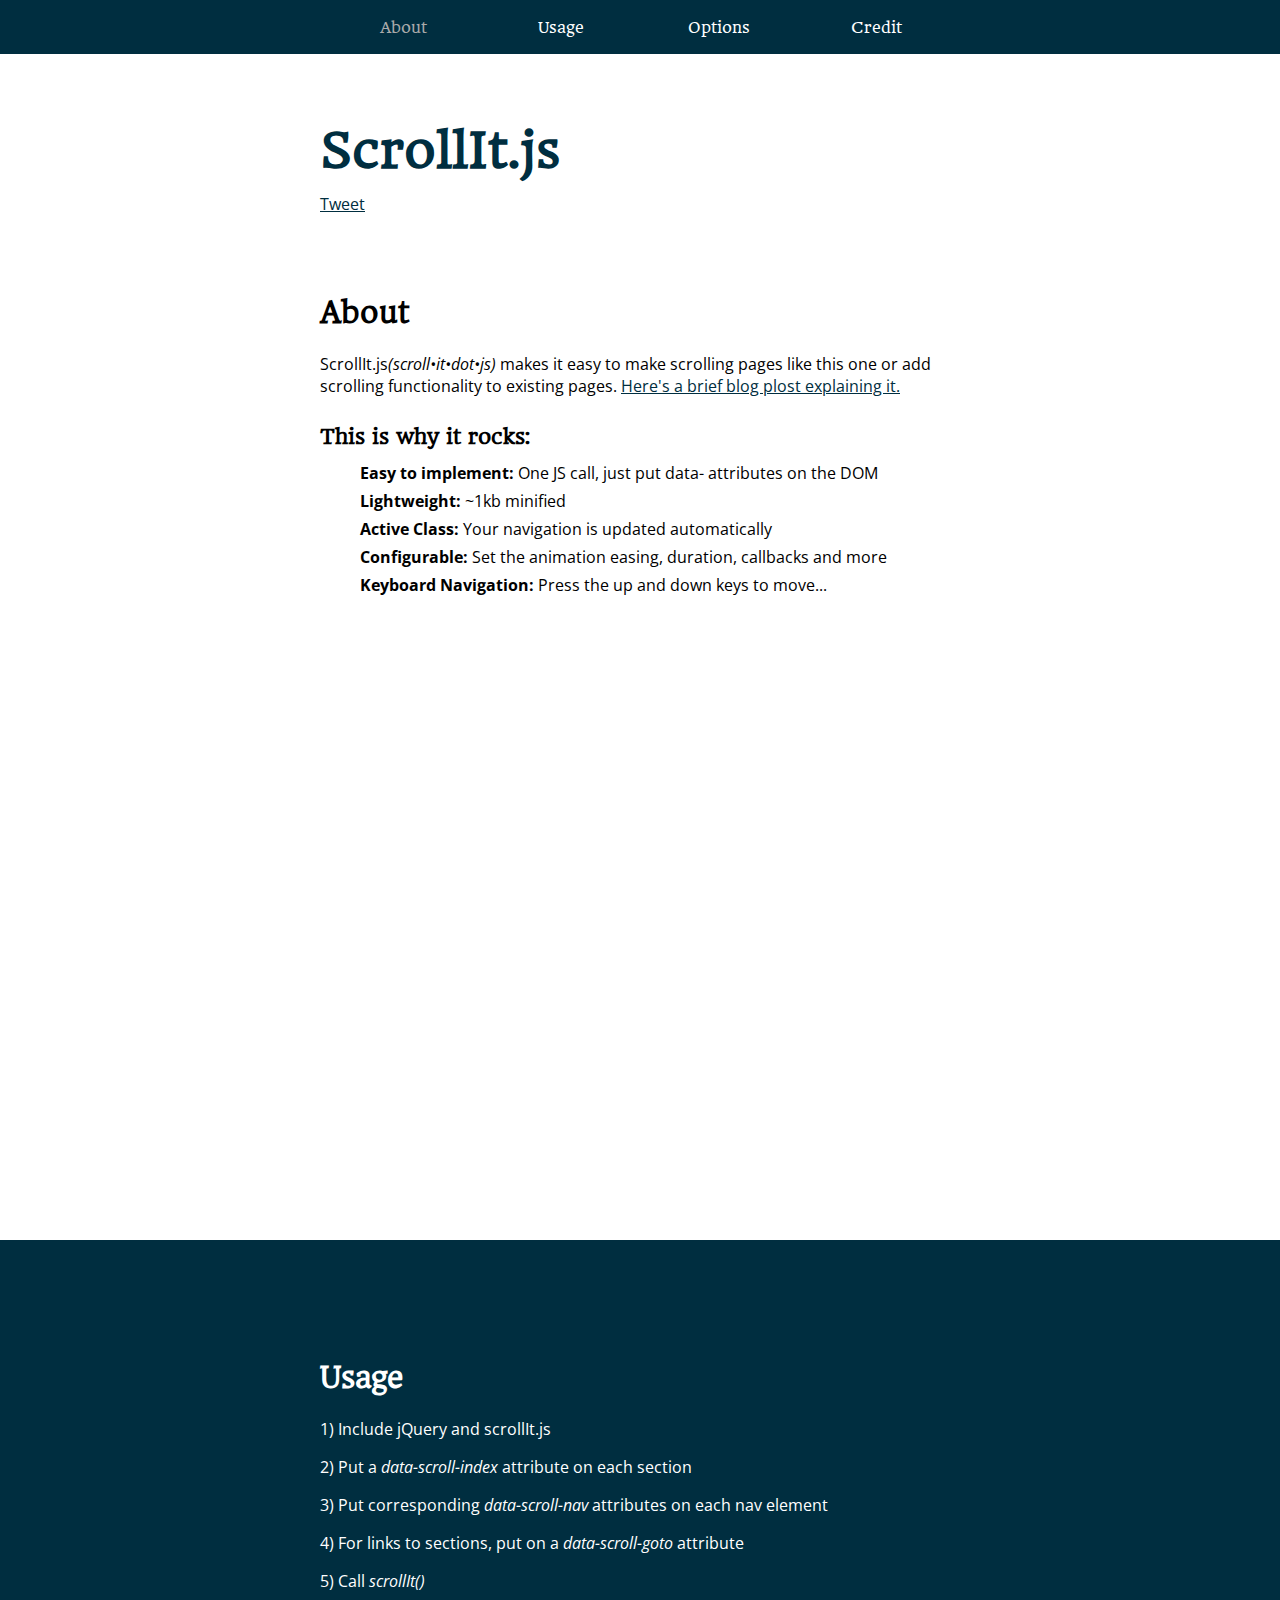
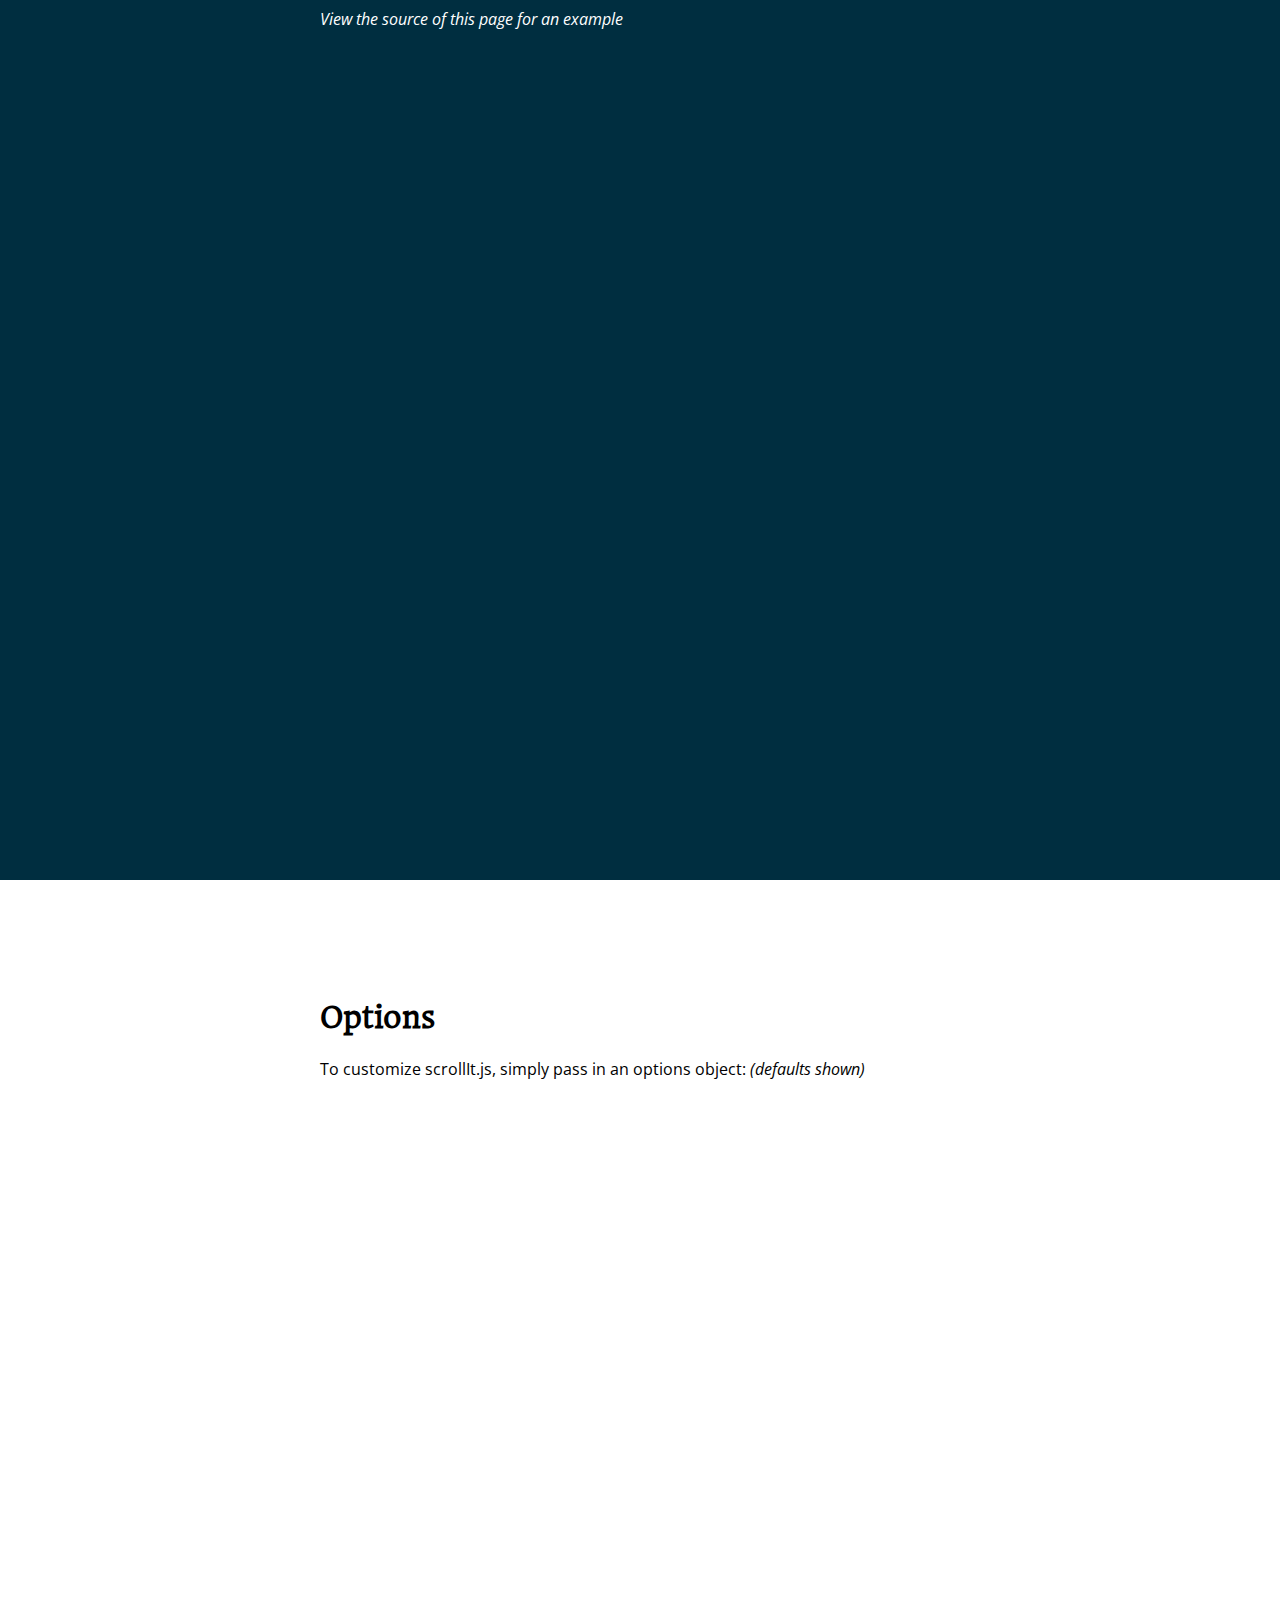
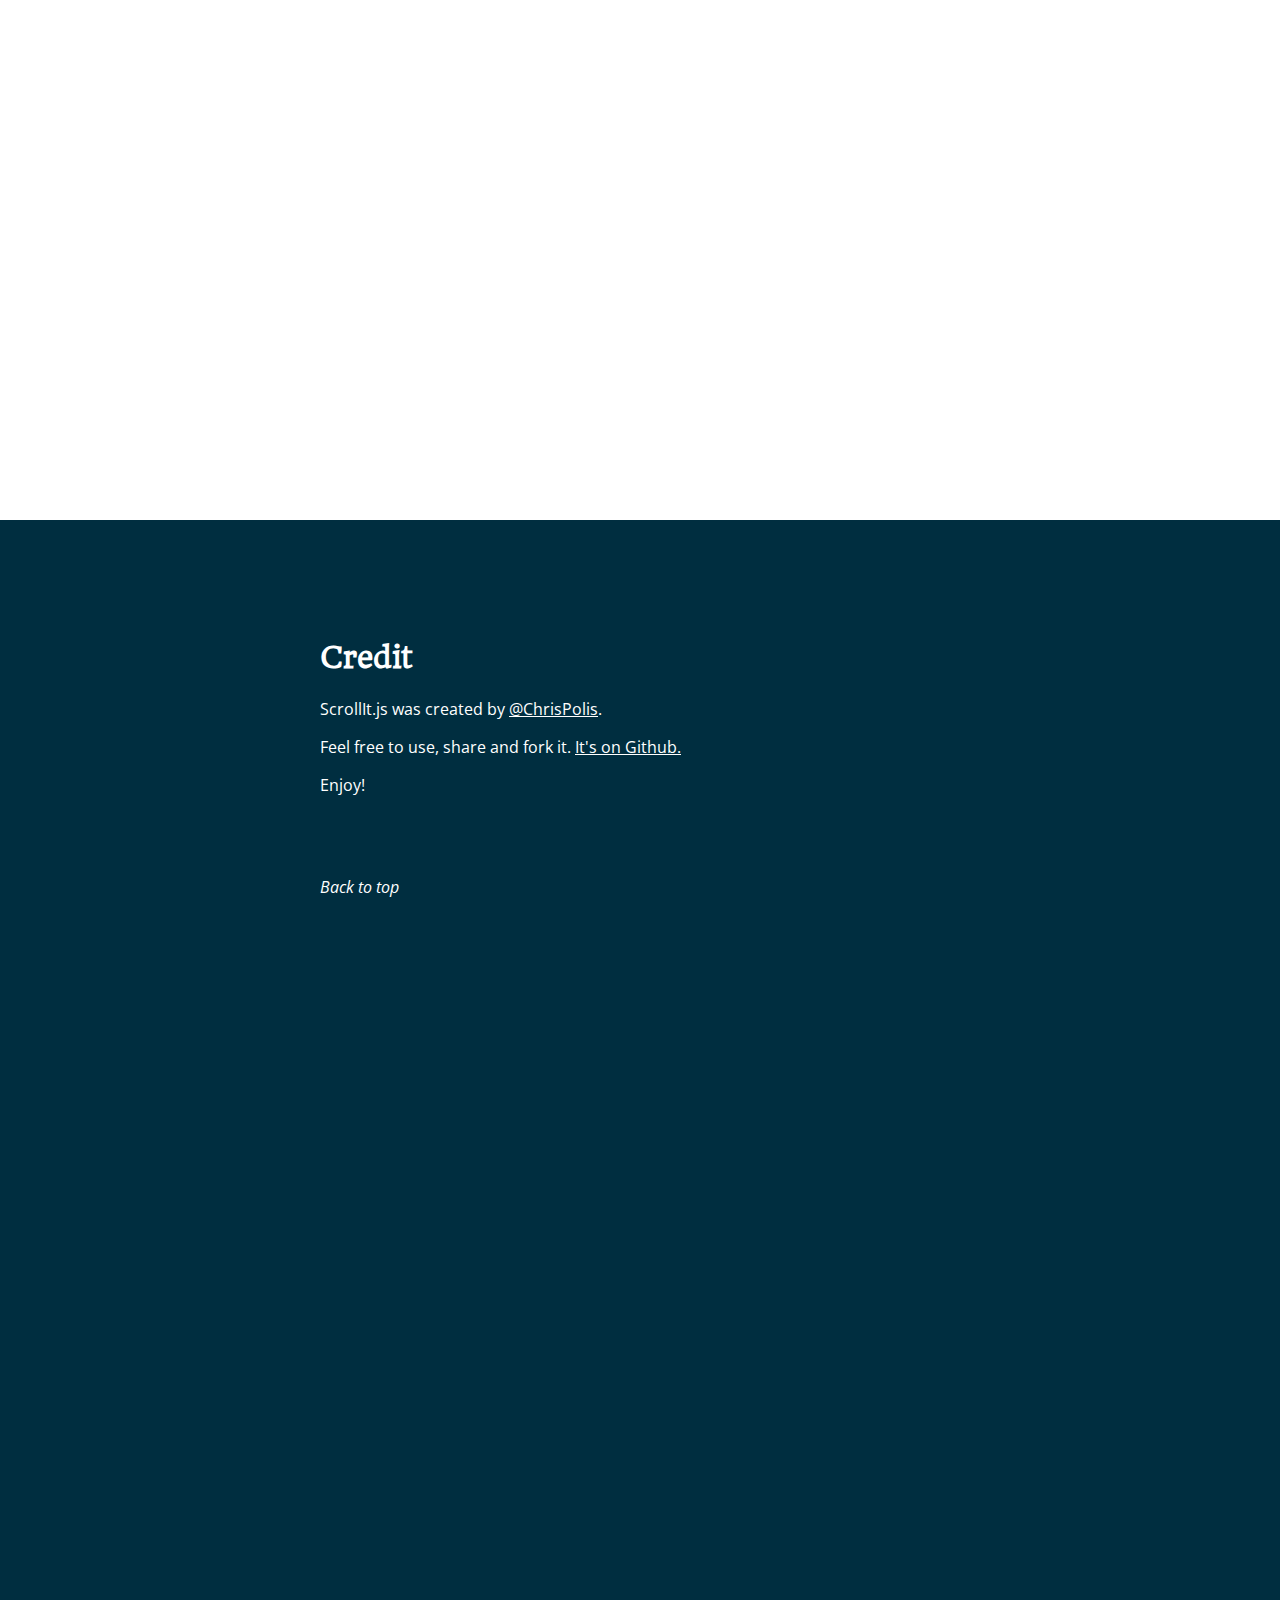
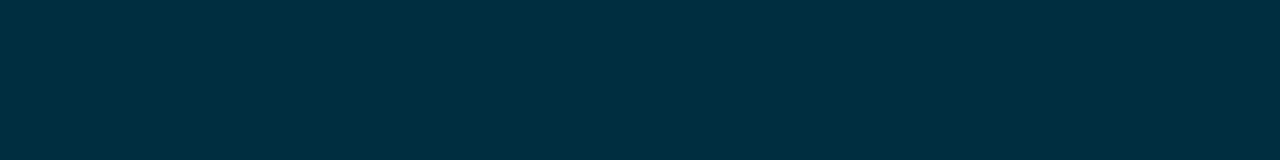
<file: scrollIt.js-master/demo/index.html>
<!DOCTYPE html>
<html lang='en' xml:lang='en' xmlns='http://www.w3.org/1999/xhtml'>
  <head>
    <title>ScrollIt.js by @ChrisPolis</title>
    <script src='jquery-1.10.2.min.js' type='text/javascript'></script>
    <script src='../scrollIt.min.js' type='text/javascript'></script>
    <link href='http://fonts.googleapis.com/css?family=Headland+One|Open+Sans:400italic,400,700' rel='stylesheet' type='text/css'>
    <link href='style.css' rel='stylesheet'>
    <script>$(function() { $.scrollIt(); });</script>
  </head>
  <body>
    <div class='nav-container'>
      <nav>
        <ul>
          <li>
            <a class='active' data-scroll-nav='0'>About</a>
          </li>
          <li>
            <a data-scroll-nav='1'>Usage</a>
          </li>
          <li>
            <a data-scroll-nav='2'>Options</a>
          </li>
          <li>
            <a data-scroll-nav='3'>Credit</a>
          </li>
        </ul>
      </nav>
    </div>
    <section data-scroll-index='0'>
      <div class='content'>
        <h1>ScrollIt.js</h1>
        <a href="https://twitter.com/share" class="twitter-share-button" data-text="Check out this jQuery plugin - ScrollIt.js" data-via="ChrisPolis">Tweet</a>
        <script>!function(d,s,id){var js,fjs=d.getElementsByTagName(s)[0],p=/^http:/.test(d.location)?'http':'https';if(!d.getElementById(id)){js=d.createElement(s);js.id=id;js.src=p+'://platform.twitter.com/widgets.js';fjs.parentNode.insertBefore(js,fjs);}}(document, 'script', 'twitter-wjs');</script>
        <iframe src="http://ghbtns.com/github-btn.html?user=cmpolis&repo=scrollIt.js&type=watch&count=true" allowtransparency="true" frameborder="0" scrolling="0" width="110" height="20"></iframe>
        <h2>About</h2>
        <p>ScrollIt.js<i>(scroll&#8226;it&#8226;dot&#8226;js)</i> makes it easy to make scrolling pages like this one or add scrolling functionality to existing pages. <a href='http://bytemuse.com/post/easy-scrolling-pages-with-scrollit-dot-js/'>Here's a brief blog plost explaining it.</a></p>
        <h4>This is why it rocks:</h4>
        <ul class='why-list'>
          <li><b>Easy to implement:</b> One JS call, just put data- attributes on the DOM</li>
          <li><b>Lightweight:</b> ~1kb minified</li>
          <li><b>Active Class:</b> Your navigation is updated automatically</li>
          <li><b>Configurable:</b> Set the animation easing, duration, callbacks and more</li>
          <li><b>Keyboard Navigation:</b> Press the up and down keys to move...</li>
        </ul>
      </div>
    </section>
    <section data-scroll-index='1'>
      <div class='content'>
        <h2>Usage</h2>
        <p>
          1) Include jQuery and scrollIt.js
          <script src="https://gist.github.com/cmpolis/5954658.js"></script>
        </p>
        <p>
          2) Put a <i>data-scroll-index</i> attribute on each section
          <script src="https://gist.github.com/cmpolis/5954675.js"></script>
        </p>
        <p>
          3) Put corresponding <i>data-scroll-nav</i> attributes on each nav element
          <script src="https://gist.github.com/cmpolis/5954686.js"></script>
        </p>
        <p>
          4) For links to sections, put on a <i>data-scroll-goto</i> attribute
          <script src="https://gist.github.com/cmpolis/5954690.js"></script>
        </p>
        <p>
          5) Call <i>scrollIt()</i>
          <script src="https://gist.github.com/cmpolis/5954703.js"></script>
        </p>
        <p><i>View the source of this page for an example</i></p>
      </div>
    </section>
    <section data-scroll-index='2'>
      <div class='content'>
        <h2>Options</h2>
        <p>To customize scrollIt.js, simply pass in an options object: <i>(defaults shown)</i></p>
        <script src="https://gist.github.com/cmpolis/5954639.js"></script>
      </div>
    </section>
    <section data-scroll-index='3'>
      <div class='content'>
        <h2>Credit</h2>
        <p>ScrollIt.js was created by <a href='http://twitter.com/chrispolis'>@ChrisPolis</a>.</p>
        <p>Feel free to use, share and fork it. <a href='https://github.com/cmpolis/scrollIt.js'>It's on Github.</a></p>
        <p>Enjoy!</p>
        <p class='bottom-link'>
          <a data-scroll-goto='0'>Back to top</a>
        </p>
      </div>
    </section>
  </body>
</html>
</file>
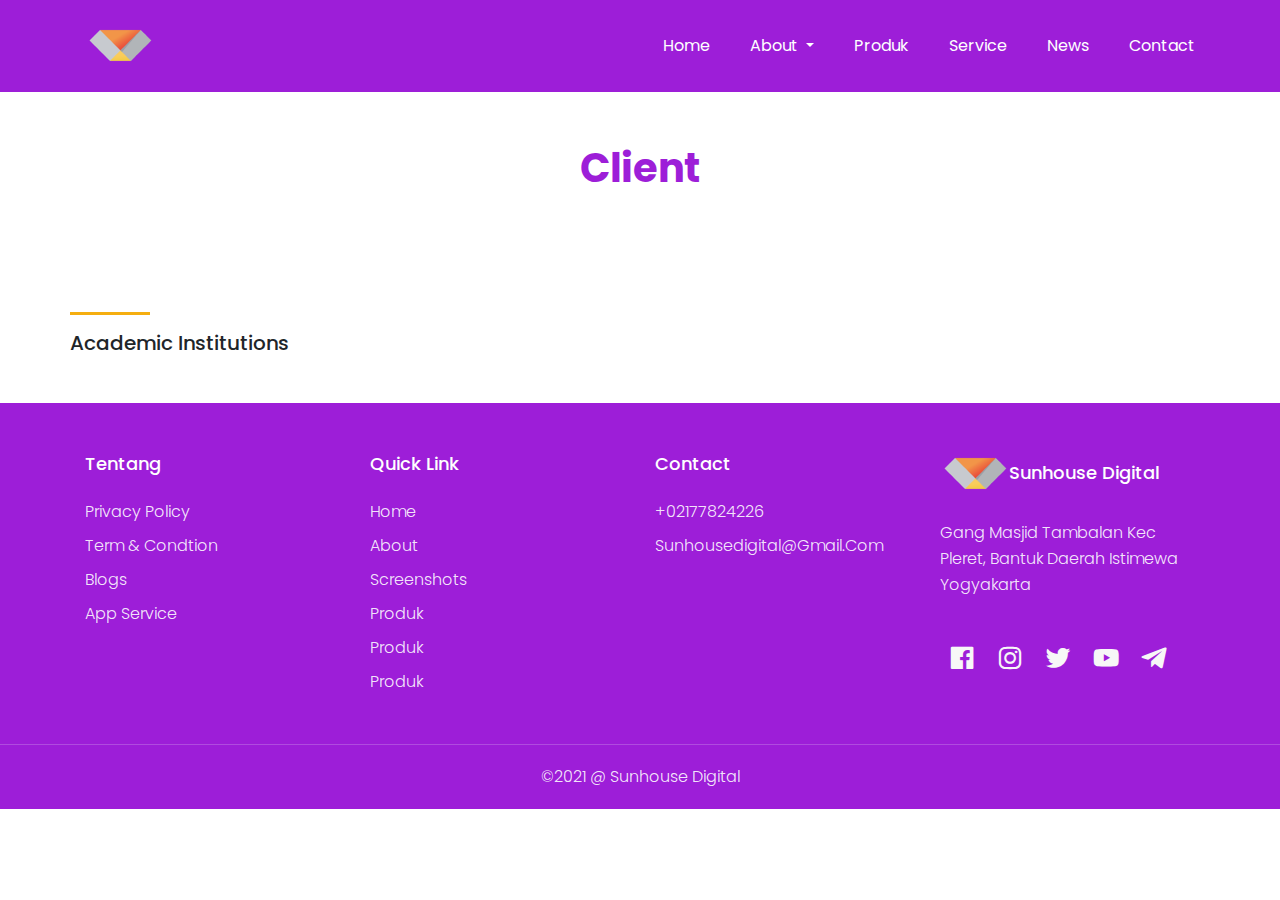
<file: client.html>
<!DOCTYPE html>
<html lang="en">

<head>
    <title>Sunhouse Digital</title>
    <link href="image/shd.png" rel="icon">
    <meta charset="utf-8">
    <meta name="viewport" content="width=device-widt, initial-scale=1">

    <!-- font- owl carousel ---->
    <link rel='stylesheet' href='css/owl.carousel.min.css'>
    <!-- font- awesome icons ---->
    <link rel='stylesheet' href='css/font-awesome.css'>
    <link href='https://unpkg.com/boxicons@2.0.7/css/boxicons.min.css' rel='stylesheet'>
    <!-- bootstrap css-->
    <link rel='stylesheet' href='css/bootstrap.min.css'>
    <!-- main css-->
    <link rel='stylesheet' href='css/style.css'>
    <link rel='stylesheet' href='css/produk.css'>
</head>

<body>



    <!-- Navbar-->
    <nav class="navbar navbar-expand-lg fixed-top nav-shrink ">
        <div class="container">
            <!--nav Logo SHD-->
            <a class="navbar-brand" href="#">
                <img src="image/shd.png" alt=""></a>

            <!-- Navbar Toogler-->
            <button class="navbar-toggler" type="button" data-toggle="collapse" data-target="#navbarNavDropdown"
                aria-controls="navbarNavDropdown" aria-expanded="false" aria-label="Toggle navigation">
                <i class="fas fa-bars"></i>
            </button>

            <!-- Navbar links-->
            <div class="collapse navbar-collapse" id="navbarNavDropdown">
                <ul class="navbar-nav ml-auto">
                    <li class="nav-item">
                        <a class="nav-link" href="index.html">Home</a>
                    </li>
                    <li class="nav-item dropdown">
                        <a class="nav-link dropdown-toggle" data-toggle="collapse" type="button" aria-expanded="false"
                            data-target="#navbarDropdown">
                            About
                        </a>
                        <ul class="dropdown-menu animate slideDown" id="navbarDropdown">
                            <li><a class="dropdown-item" href="profile.html">Profil</a></li>
                            <li><a class="dropdown-item " href="portofolio.html">Portofolio</a></li>
                            <li><a class="dropdown-item active" href="client.html">Client</a></li>
                            <li><a class="dropdown-item" href="carrer.html">Carrer</a></li>
                        </ul>
                    </li>
                    <li class="nav-item">
                        <a class="nav-link" href="produk.html">Produk </a>
                    </li>
                    <li class="nav-item">
                        <a class="nav-link" href="service.html">Service</a>
                    </li>
                    <li class="nav-item">
                        <a class="nav-link" href="news.html">News</a>
                    </li>
                    <li class="nav-item">
                        <a class="nav-link" href="contact.html">Contact</a>
                    </li>
            </div>
        </div>
        </div>
    </nav>
    <!-- Navbar terakhir-->

    <section class="section-margin">
        <div class="container">
            <div class="row section-title section-title1">
                <div class="col text-left pt-5 pt-md-3">
                    <h2 class="title-center2 font-weight-bold">
                        <span>
                            Client
                        </span>
                    </h2>
                </div>
            </div>
        </div>
    </section>

    <section class="section-margin">
        <div class="container">
            <div class="row">
                <h5 class="title-header">
                    Academic Institutions
                </h5>
            </div>
            <div class="row">

            </div>
        </div>
    </section>




    <!--Footernya SHD-->
    <footer class="footer">
        <div class="container">
            <div class="row">
                <div class="col-lg-3 col-md-6">
                    <div class="footer-col">
                        <h3>tentang</h3>
                        <ul>
                            <li><a href="#">privacy policy</a></li>
                            <li><a href="#">term & condtion</a></li>
                            <li><a href="#"> blogs</a></li>
                            <li><a href="#">app service</a></li>
                        </ul>
                    </div>
                </div>
                <div class="col-lg-3 col-md-6">
                    <div class="footer-col">
                        <h3>quick link</h3>
                        <ul>
                            <li><a data-scroll-nav="0" href="#">home</a></li>
                            <li><a href="#">about</a></li>
                            <li><a href="#">screenshots</a></li>
                            <li><a href="#">produk</a></li>
                            <li><a href="#">produk</a></li>
                            <li><a href="#">produk</a></li>

                        </ul>
                    </div>
                </div>
                <div class="col-lg-3 col-md-6">
                    <div class="footer-col">
                        <h3>Contact</h3>
                        <ul>
                            <li>+02177824226</li>
                            <li>sunhousedigital@gmail.com</li>
                        </ul>
                    </div>
                </div>
                <div class="col-lg-3 col-md-6">
                    <div class="footer-col">
                        <h3><img src="image/shd.png" href="">Sunhouse Digital</h3>
                        <p> Gang Masjid Tambalan Kec Pleret, Bantuk Daerah Istimewa Yogyakarta </p>

                        <div class="footer-social"></div>
                        <a href="#" class="footer-social-icon"><i class='bx bxl-facebook-square'></i></a>
                        <a href="#" class="footer-social-icon"><i class='bx bxl-instagram'></i></a>
                        <a href="#" class="footer-social-icon"><i class='bx bxl-twitter'></i></a>
                        <a href="#" class="footer-social-icon"><i class='bx bxl-youtube'></i></a>
                        <a href="#" class="footer-social-icon"><i class='bx bxl-telegram'></i></a>
                    </div>

                </div>
            </div>
        </div>
        <div class="row">
            <div class="col-lg-12">
                <p class="copyright-text">&copy;2021 @ Sunhouse Digital </p>
            </div>
        </div>
        </div>
    </footer>
    <!--Footernya SHD END-->


    <!-- bootraps bundle-->
    <script src='js/bootstrap.bundle.min.js'></script>

    <!-- jquery js-->
    <script src='js/jquery.min.js'></script>

    <!-- popper js-->
    <script src='js/popper.min.js'></script>

    <!-- bootstrap js-->
    <script src='js/bootstrap.min.js'></script>

    <!-- owl carousel js-->
    <script src='js/owl.carousel.min.js'></script>

    <!-- owl ScrollIt js-->
    <script src='js/scrollIt.min.js'></script>

    <!-- Mixtup Filter-->
    <script src='js/mixitup.min.js'></script>

    <!-- main js-->
    <script src='js/main.js'></script>

</body>

</html>
</file>
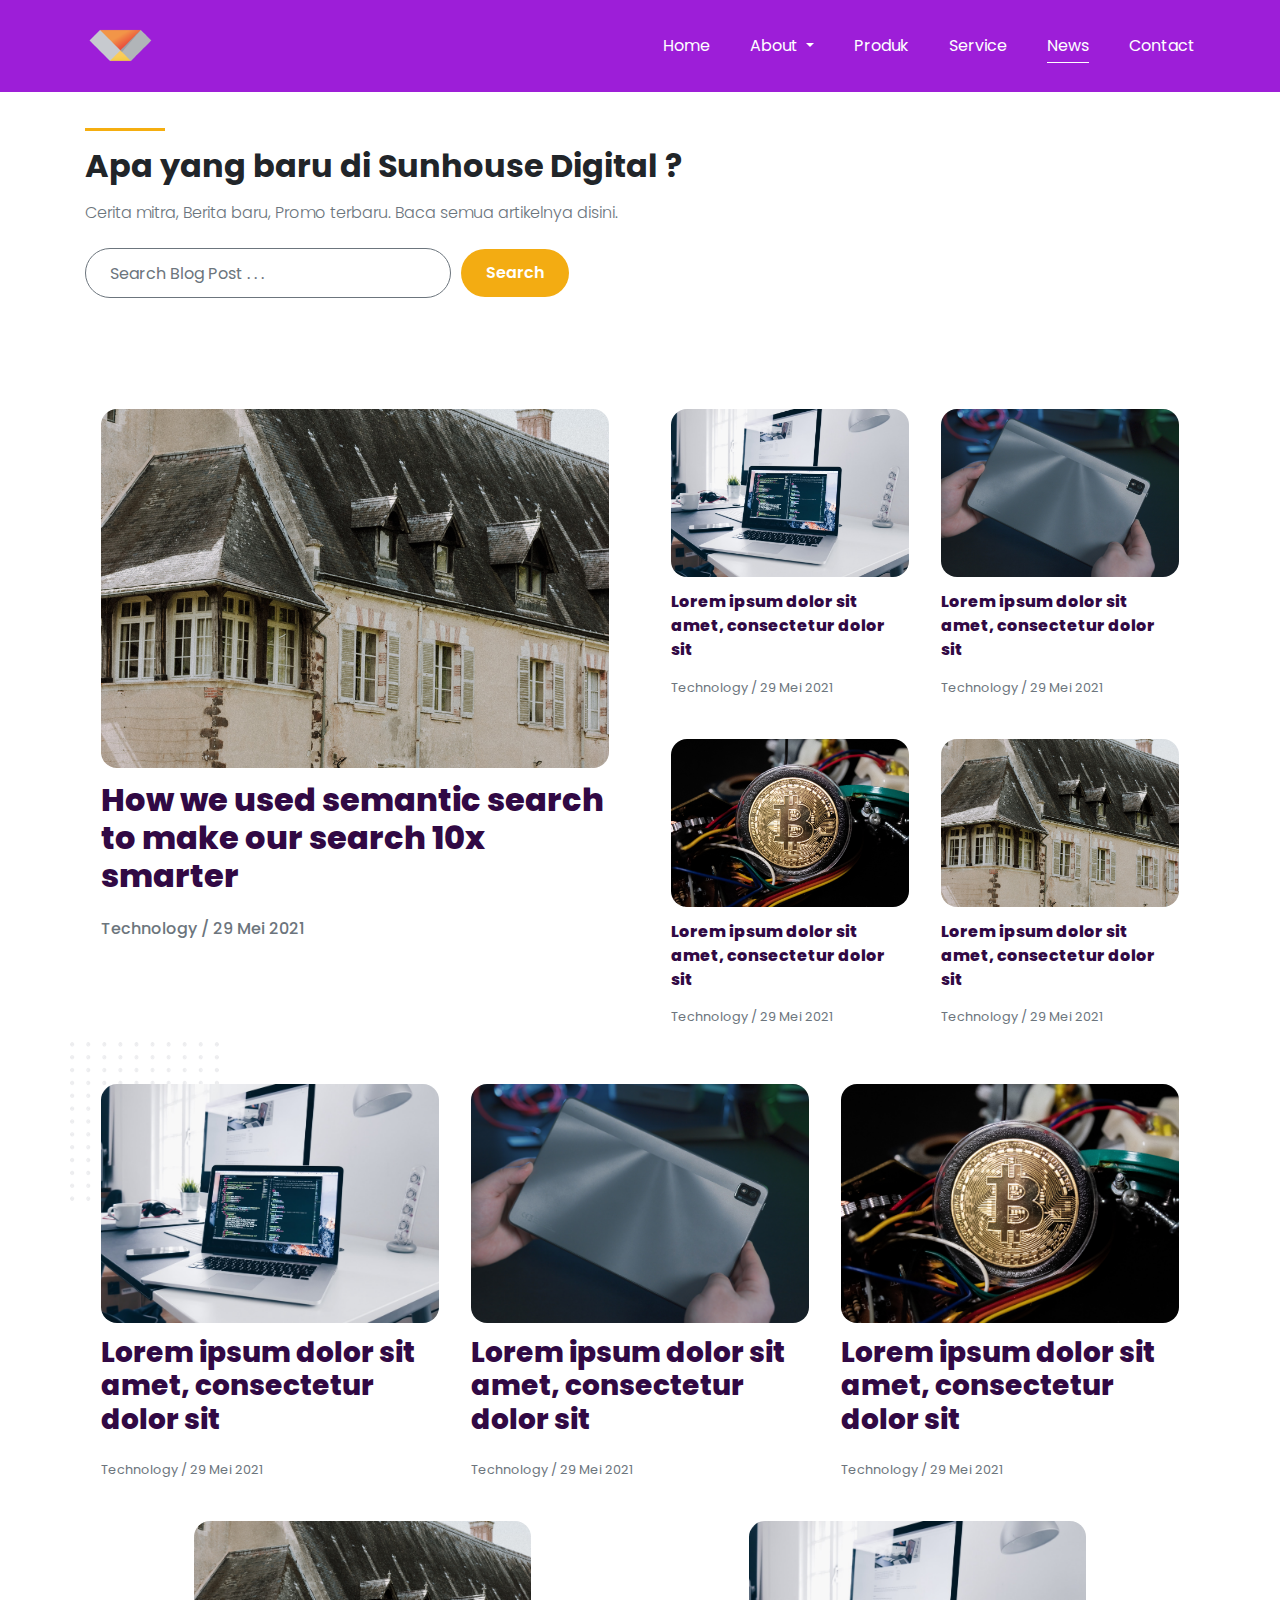
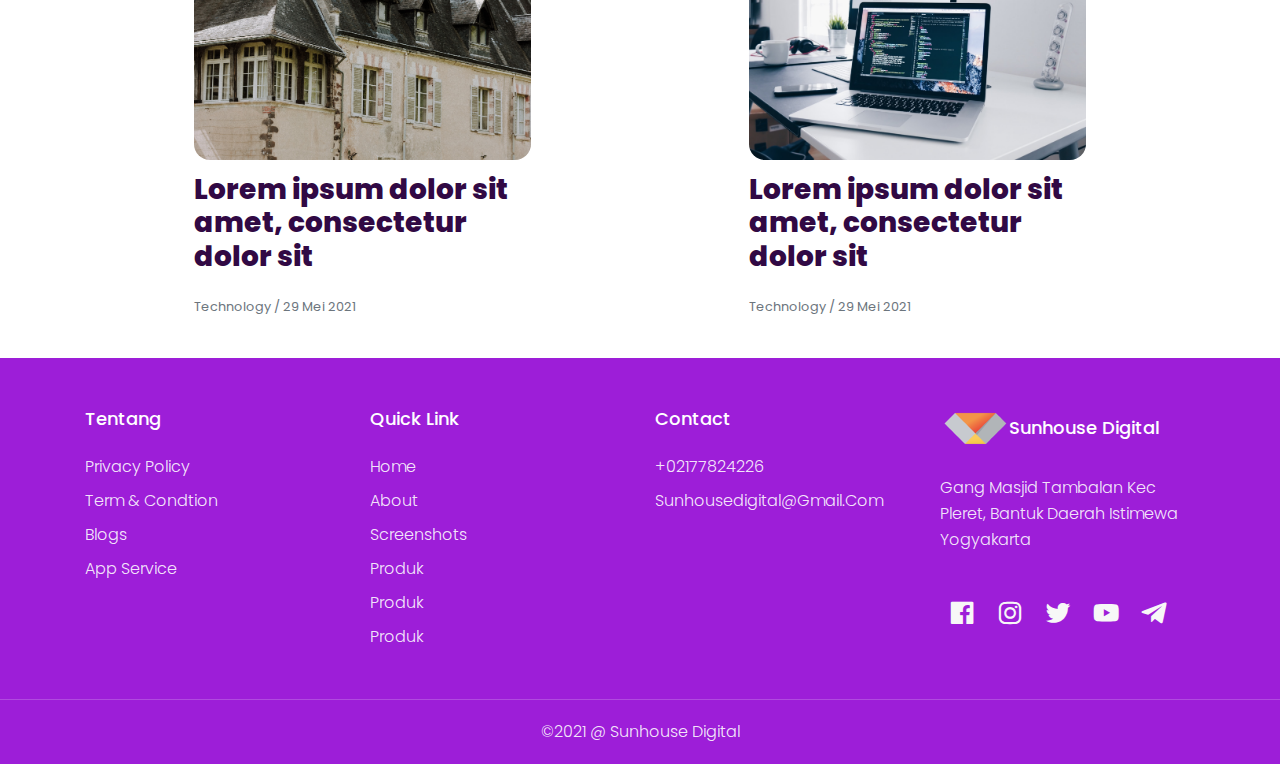
<file: news.html>
<!DOCTYPE html>
<html lang="en">

<head>
    <title>Sunhouse Digital</title>
    <link href="image/shd.png" rel="icon">
    <meta charset="utf-8">
    <meta name="viewport" content="width=device-widt, initial-scale=1">

    <!-- font- owl carousel ---->
    <link rel='stylesheet' href='css/owl.carousel.min.css'>
    <!-- font- awesome icons ---->
    <link rel='stylesheet' href='css/font-awesome.css'>
    <link href='https://unpkg.com/boxicons@2.0.7/css/boxicons.min.css' rel='stylesheet'>
    <!-- bootstrap css-->
    <link rel='stylesheet' href='css/bootstrap.min.css'>
    <!-- main css-->
    <link rel='stylesheet' href='css/style.css'>
    <link rel='stylesheet' href='css/produk.css'>
</head>

<body>



    <!-- Navbar-->
    <nav class="navbar navbar-expand-lg fixed-top nav-shrink ">
        <div class="container">
            <!--nav Logo SHD-->
            <a class="navbar-brand" href="#">
                <img src="image/shd.png" alt=""></a>

            <!-- Navbar Toogler-->
            <button class="navbar-toggler" type="button" data-toggle="collapse" data-target="#navbarNavDropdown"
                aria-controls="navbarNavDropdown" aria-expanded="false" aria-label="Toggle navigation">
                <i class="fas fa-bars"></i>
            </button>

            <!-- Navbar links-->
            <div class="collapse navbar-collapse" id="navbarNavDropdown">
                <ul class="navbar-nav ml-auto">
                    <li class="nav-item">
                        <a class="nav-link" href="index.html">Home</a>
                    </li>
                    <li class="nav-item dropdown">
                        <a class="nav-link dropdown-toggle" data-toggle="collapse" type="button" aria-expanded="false"
                            data-target="#navbarDropdown">
                            About
                        </a>
                        <ul class="dropdown-menu animate slideDown" id="navbarDropdown">
                            <li><a class="dropdown-item" href="profile.html">Profil</a></li>
                            <li><a class="dropdown-item " href="portofolio.html">Portofolio</a></li>
                            <li><a class="dropdown-item" href="client.html">Client</a></li>
                            <li><a class="dropdown-item" href="carrer.html">Carrer</a></li>
                        </ul>
                    </li>
                    <li class="nav-item">
                        <a class="nav-link" href="produk.html">Produk </a>
                    </li>
                    <li class="nav-item">
                        <a class="nav-link" href="service.html">Service</a>
                    </li>
                    <li class="nav-item">
                        <a class="nav-link active" href="news.html">News</a>
                    </li>
                    <li class="nav-item">
                        <a class="nav-link" href="contact.html">Contact</a>
                    </li>
            </div>
        </div>
        </div>
    </nav>
    <!-- Navbar terakhir-->

    <!-- News -->
    <section class="section-margin pt-5 ">
        <div class="container">
            <div class="row py-3 py-md-0">
                <div class="col-12 col-md-8">
                    <div class="title-header">
                        <h2 class="font-weight-bolder pb-2">Apa yang baru di Sunhouse Digital ?</h2>
                        <p class="text-secondary font-weight-light">Cerita mitra, Berita baru, Promo terbaru. Baca semua
                            artikelnya
                            disini.</p>
                    </div>
                </div>
            </div>
            <div class="row">
                <div class="col">
                    <form>
                        <div class="form-row align-items-center">
                            <div class="col-auto">
                                <input type="text" class="form-control border-secondary mb-2 p-4 rounded-pill"
                                    id="inlineFormInput" placeholder="Search Blog Post . . .">
                            </div>
                            <div class="col-auto my-2 my-md-2">
                                <button type="submit" class="btn-search mb-2">Search</button>
                            </div>
                        </div>
                    </form>
                </div>
            </div>
        </div>
    </section>
    <!-- end of News -->

    <!-- News card -->
    <section class="">
        <div class="container">
            <div class="row">
                <div class="col-md-6 col-12">
                    <div class="news-card-header">
                        <a class="news-a" href="">
                            <div class="news-img-header">
                                <img src="image/news-4.png" alt="">
                            </div>
                            <h2 class="news-title-header">How we used semantic search to make our search 10x smarter
                            </h2>
                            <div class="news-desc-header text-secondary">Technology / 29 Mei 2021</div>
                        </a>
                    </div>
                </div>
                <div class="col-md-6 col-12 d-flex flex-wrap justify-content-around">
                    <div class="news-card pb-4 col-6">
                        <a class="news-a" href="">
                            <div class="news-img">
                                <img src="image/news-1.png" alt="">
                            </div>
                            <div class="news-title">Lorem ipsum dolor sit amet, consectetur
                                dolor sit </div>
                            <small class="news-desc text-secondary">Technology / 29 Mei 2021</small>
                        </a>
                    </div>
                    <div class="news-card pb-4 col-6">
                        <a class="news-a" href="">
                            <div class="news-img">
                                <img src="image/news-2.png" alt="">
                            </div>
                            <div class="news-title">Lorem ipsum dolor sit amet, consectetur
                                dolor sit </div>
                            <small class="news-desc text-secondary">Technology / 29 Mei 2021</small>
                        </a>
                    </div>
                    <div class="news-card pb-4 col-6">
                        <a class="news-a" href="">
                            <div class="news-img">
                                <img src="image/news-3.png" alt="">
                            </div>
                            <div class="news-title">Lorem ipsum dolor sit amet, consectetur
                                dolor sit </div>
                            <small class="news-desc text-secondary">Technology / 29 Mei 2021</small>
                        </a>
                    </div>
                    <div class="news-card pb-4 col-6">
                        <a class="news-a" href="">
                            <div class="news-img">
                                <img src="image/news-4.png" alt="">
                            </div>
                            <div class="news-title">Lorem ipsum dolor sit amet, consectetur
                                dolor sit </div>
                            <small class="news-desc text-secondary">Technology / 29 Mei 2021</small>
                        </a>
                    </div>
                </div>
            </div>
        </div>
    </section>
    <!-- end of News Card -->

    <!-- News-content -->
    <section>
        <div class="container">
            <div class="row py-2 py-md-3 news-row">
                <div class="col-12 d-flex justify-content-around flex-wrap">
                    <div class="news-card pb-4 col-md-4 col-12">
                        <a href="" class="news-a">
                            <div class="news-img">
                                <img src="image/news-1.png" alt="">
                            </div>
                            <h3 class="news-title">Lorem ipsum dolor sit amet, consectetur
                                dolor sit </h3>
                            <small class="news-desc text-secondary">Technology / 29 Mei 2021</small>
                        </a>
                    </div>
                    <div class="news-card pb-4 col-md-4 col-12">
                        <a href="" class="news-a">
                            <div class="news-img">
                                <img src="image/news-2.png" alt="">
                            </div>
                            <h3 class="news-title">Lorem ipsum dolor sit amet, consectetur
                                dolor sit </h3>
                            <small class="news-desc text-secondary">Technology / 29 Mei 2021</small>
                        </a>
                    </div>
                    <div class="news-card pb-4 col-md-4 col-12">
                        <a href="" class="news-a">
                            <div class="news-img">
                                <img src="image/news-3.png" alt="">
                            </div>
                            <h3 class="news-title">Lorem ipsum dolor sit amet, consectetur
                                dolor sit </h3>
                            <small class="news-desc text-secondary">Technology / 29 Mei 2021</small>
                        </a>
                    </div>
                    <div class="news-card pb-4 col-md-4 col-12">
                        <a href="" class="news-a">
                            <div class="news-img">
                                <img src="image/news-4.png" alt="">
                            </div>
                            <h3 class="news-title">Lorem ipsum dolor sit amet, consectetur
                                dolor sit </h3>
                            <small class="news-desc text-secondary">Technology / 29 Mei 2021</small>
                        </a>
                    </div>
                    <div class="news-card pb-4 col-md-4 col-12">
                        <a href="" class="news-a">
                            <div class="news-img">
                                <img src="image/news-1.png" alt="">
                            </div>
                            <h3 class="news-title">Lorem ipsum dolor sit amet, consectetur
                                dolor sit </h3>
                            <small class="news-desc text-secondary">Technology / 29 Mei 2021</small>
                        </a>
                    </div>
                </div>
            </div>
        </div>
    </section>
    <!-- end of News-content -->

    <!--Footernya SHD-->
    <footer class="footer">
        <div class="container">
            <div class="row">
                <div class="col-lg-3 col-md-6">
                    <div class="footer-col">
                        <h3>tentang</h3>
                        <ul>
                            <li><a href="#">privacy policy</a></li>
                            <li><a href="#">term & condtion</a></li>
                            <li><a href="#"> blogs</a></li>
                            <li><a href="#">app service</a></li>
                        </ul>
                    </div>
                </div>
                <div class="col-lg-3 col-md-6">
                    <div class="footer-col">
                        <h3>quick link</h3>
                        <ul>
                            <li><a data-scroll-nav="0" href="#">home</a></li>
                            <li><a href="#">about</a></li>
                            <li><a href="#">screenshots</a></li>
                            <li><a href="#">produk</a></li>
                            <li><a href="#">produk</a></li>
                            <li><a href="#">produk</a></li>

                        </ul>
                    </div>
                </div>
                <div class="col-lg-3 col-md-6">
                    <div class="footer-col">
                        <h3>Contact</h3>
                        <ul>
                            <li>+02177824226</li>
                            <li>sunhousedigital@gmail.com</li>
                        </ul>
                    </div>
                </div>
                <div class="col-lg-3 col-md-6">
                    <div class="footer-col">
                        <h3><img src="image/shd.png" href="">Sunhouse Digital</h3>
                        <p> Gang Masjid Tambalan Kec Pleret, Bantuk Daerah Istimewa Yogyakarta </p>

                        <div class="footer-social"></div>
                        <a href="#" class="footer-social-icon"><i class='bx bxl-facebook-square'></i></a>
                        <a href="#" class="footer-social-icon"><i class='bx bxl-instagram'></i></a>
                        <a href="#" class="footer-social-icon"><i class='bx bxl-twitter'></i></a>
                        <a href="#" class="footer-social-icon"><i class='bx bxl-youtube'></i></a>
                        <a href="#" class="footer-social-icon"><i class='bx bxl-telegram'></i></a>
                    </div>

                </div>
            </div>
        </div>
        <div class="row">
            <div class="col-lg-12">
                <p class="copyright-text">&copy;2021 @ Sunhouse Digital </p>
            </div>
        </div>
        </div>
    </footer>
    <!--Footernya SHD END-->


    <!-- bootraps bundle-->
    <script src='js/bootstrap.bundle.min.js'></script>

    <!-- jquery js-->
    <script src='js/jquery.min.js'></script>

    <!-- popper js-->
    <script src='js/popper.min.js'></script>

    <!-- bootstrap js-->
    <script src='js/bootstrap.min.js'></script>

    <!-- owl carousel js-->
    <script src='js/owl.carousel.min.js'></script>

    <!-- owl ScrollIt js-->
    <script src='js/scrollIt.min.js'></script>

    <!-- Mixtup Filter-->
    <script src='js/mixitup.min.js'></script>

    <!-- main js-->
    <script src='js/main.js'></script>

</body>

</html>
</file>
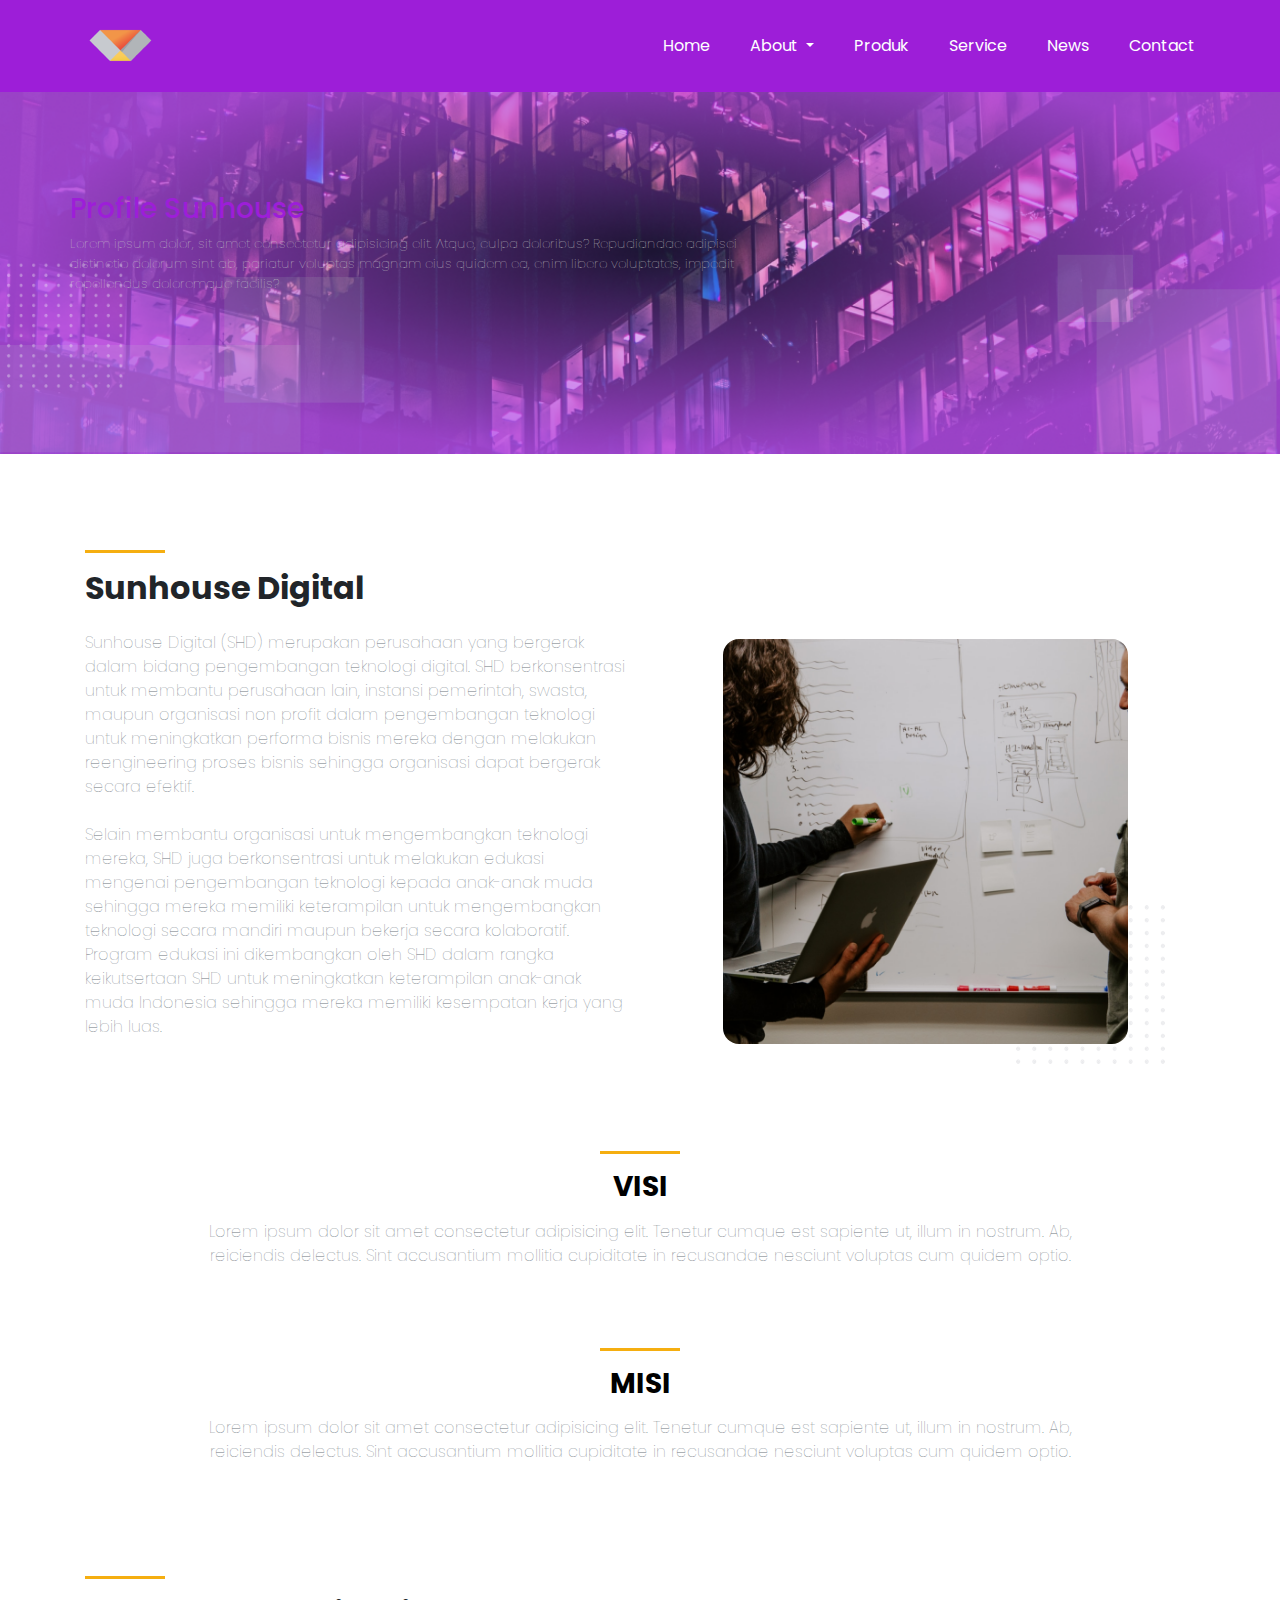
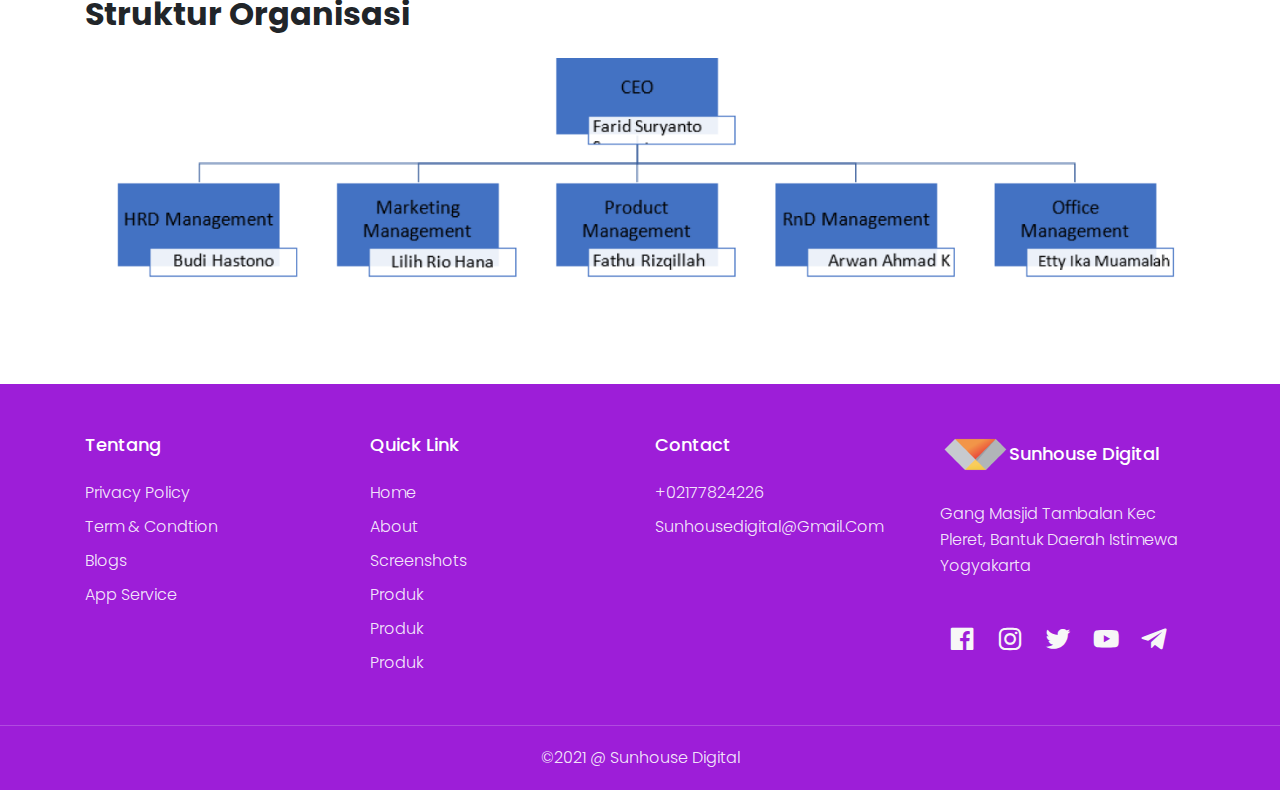
<file: profile.html>
<!DOCTYPE html>
<html lang="en">

<head>
    <title>Sunhouse Digital</title>
    <link href="image/shd.png" rel="icon">
    <meta charset="utf-8">
    <meta name="viewport" content="width=device-widt, initial-scale=1">

    <!-- font- owl carousel ---->
    <link rel='stylesheet' href='css/owl.carousel.min.css'>
    <!-- font- awesome icons ---->
    <link rel='stylesheet' href='css/font-awesome.css'>
    <link href='https://unpkg.com/boxicons@2.0.7/css/boxicons.min.css' rel='stylesheet'>
    <!-- bootstrap css-->
    <link rel='stylesheet' href='css/bootstrap.min.css'>
    <!-- main css-->
    <link rel='stylesheet' href='css/style.css'>
    <link rel='stylesheet' href='css/produk.css'>
</head>

<body>



    <!-- Navbar-->
    <nav class="navbar navbar-expand-lg fixed-top nav-shrink ">
        <div class="container">
            <!--nav Logo SHD-->
            <a class="navbar-brand" href="#">
                <img src="image/shd.png" alt=""></a>

            <!-- Navbar Toogler-->
            <button class="navbar-toggler" type="button" data-toggle="collapse" data-target="#navbarNavDropdown"
                aria-controls="navbarNavDropdown" aria-expanded="false" aria-label="Toggle navigation">
                <i class="fas fa-bars"></i>
            </button>

            <!-- Navbar links-->
            <div class="collapse navbar-collapse" id="navbarNavDropdown">
                <ul class="navbar-nav ml-auto">
                    <li class="nav-item">
                        <a class="nav-link" href="index.html">Home</a>
                    </li>
                    <li class="nav-item dropdown">
                        <a class="nav-link dropdown-toggle" data-toggle="collapse" type="button" aria-expanded="false"
                            data-target="#navbarDropdown">
                            About
                        </a>
                        <ul class="dropdown-menu animate slideDown" id="navbarDropdown">
                            <li><a class="dropdown-item active" href="profile.html">Profil</a></li>
                            <li><a class="dropdown-item" href="portofolio.html">Portofolio</a></li>
                            <li><a class="dropdown-item" href="client.html">Client</a></li>
                            <li><a class="dropdown-item" href="carrer.html">Carrer</a></li>
                        </ul>
                    </li>
                    <li class="nav-item">
                        <a class="nav-link" href="produk.html">Produk </a>
                    </li>
                    <li class="nav-item">
                        <a class="nav-link" data-scroll-nav="2" href="service.html">Service</a>
                    </li>
                    <li class="nav-item">
                        <a class="nav-link" data-scroll-nav="3" href="news.html">News</a>
                    </li>
                    <li class="nav-item">
                        <a class="nav-link" data-scroll-nav="4" href="contact.html">Contact</a>
                    </li>
            </div>
        </div>
        </div>
    </nav>
    <!-- Navbar terakhir-->

    <!-- Header -->
    <section class="profiles section-padding mt-5" data-scroll-index="1">
        <div class="section-title container">
            <h3 class="">Profile Sunhouse</h3>
            <p class="font-weight-lighter">Lorem ipsum dolor, sit amet consectetur adipisicing elit. Atque, culpa
                doloribus?
                Repudiandae adipisci
                distinctio dolorum sint ab, pariatur voluptas magnam eius quidem ea, enim libero voluptates, impedit
                repellendus doloremque facilis?</p>
        </div>
    </section>
    <!-- end Header -->

    <!-- About -->
    <section class="features section-margin">
        <div class="container">
            <div class="row">
                <div class="col text-left py-3">
                    <h2 class="title-header font-weight-bold">Sunhouse Digital</h2>
                </div>
            </div>
            <div class="row text-left">
                <div class="col-12 col-md-6 text-secondary font-weight-lighter">
                    <p>Sunhouse Digital (SHD) merupakan perusahaan yang bergerak dalam bidang pengembangan teknologi
                        digital. SHD berkonsentrasi untuk membantu perusahaan lain, instansi pemerintah, swasta,
                        maupun
                        organisasi non profit dalam pengembangan teknologi untuk meningkatkan performa bisnis mereka
                        dengan melakukan reengineering proses bisnis sehingga organisasi dapat bergerak secara
                        efektif.
                        <br>
                        <br>
                        Selain membantu organisasi untuk mengembangkan teknologi mereka, SHD juga berkonsentrasi
                        untuk
                        melakukan edukasi mengenai pengembangan teknologi kepada anak-anak muda sehingga mereka
                        memiliki
                        keterampilan untuk mengembangkan teknologi secara mandiri maupun bekerja secara kolaboratif.
                        Program edukasi ini dikembangkan oleh SHD dalam rangka keikutsertaan SHD untuk meningkatkan
                        keterampilan anak-anak muda Indonesia sehingga mereka memiliki kesempatan kerja yang lebih
                        luas.
                    </p>
                </div>
                <div class="col-12 col-md-6 py-3 py-md-2 ">
                    <div class="profile-img d-flex justify-content-center">
                        <img class="position-relative" loading="lazy" src="image/profile-1.png" alt="">
                    </div>
                </div>
            </div>
        </div>
    </section>
    <!-- end of About -->

    <!-- Visi misi -->
    <section class="section-margin">
        <div class="container mb-md-5 mb-3">
            <div class="row text-center">
                <div class="col py-3">
                    <h3 class="header title-center">VISI</h3>
                </div>
            </div>
            <div class="row ">
                <div class="col-10 m-auto">
                    <div class="text-center">
                        <p class="text-secondary font-weight-lighter">Lorem ipsum dolor sit amet consectetur adipisicing
                            elit. Tenetur cumque est sapiente ut, illum in nostrum. Ab, reiciendis delectus. Sint
                            accusantium mollitia cupiditate in recusandae nesciunt voluptas cum quidem optio.</p>
                    </div>
                </div>
            </div>
        </div>
        <div class="container">
            <div class="row text-center">
                <div class="col py-3">
                    <h3 class="header title-center">MISI</h3>
                </div>
            </div>
            <div class="row ">
                <div class="col-10 m-auto">
                    <div class="text-center">
                        <p class="text-secondary font-weight-lighter">Lorem ipsum dolor sit amet consectetur adipisicing
                            elit. Tenetur cumque est sapiente ut, illum in nostrum. Ab, reiciendis delectus. Sint
                            accusantium mollitia cupiditate in recusandae nesciunt voluptas cum quidem optio.</p>
                    </div>
                </div>
            </div>
        </div>
    </section>
    <!-- end of visi misi -->

    <!-- Struktur organisasi -->
    <section class="section-margin">
        <div class="container">
            <div class="row">
                <div class="col text-left py-3">
                    <h2 class="title-header font-weight-bold">Struktur Organisasi</h2>
                </div>
            </div>
            <div class="row">
                <div class="col-12">
                    <img src="image/so.png" alt="">
                </div>
            </div>
        </div>
    </section>
    <!-- end of Struktur organisasi -->

    <!--Footernya SHD-->
    <footer class="footer">
        <div class="container">
            <div class="row">

                <div class="col-lg-3 col-md-6">
                    <div class="footer-col">
                        <h3>tentang</h3>
                        <ul>
                            <li><a href="#">privacy policy</a></li>
                            <li><a href="#">term & condtion</a></li>
                            <li><a href="#"> blogs</a></li>
                            <li><a href="#">app service</a></li>
                        </ul>
                    </div>
                </div>
                <div class="col-lg-3 col-md-6">
                    <div class="footer-col">
                        <h3>quick link</h3>
                        <ul>
                            <li><a data-scroll-nav="0" href="#">home</a></li>
                            <li><a href="#">about</a></li>
                            <li><a href="#">screenshots</a></li>
                            <li><a href="#">produk</a></li>
                            <li><a href="#">produk</a></li>
                            <li><a href="#">produk</a></li>

                        </ul>
                    </div>
                </div>
                <div class="col-lg-3 col-md-6">
                    <div class="footer-col">
                        <h3>Contact</h3>
                        <ul>
                            <li>+02177824226</li>
                            <li>sunhousedigital@gmail.com</li>
                        </ul>
                    </div>
                </div>
                <div class="col-lg-3 col-md-6">
                    <div class="footer-col">
                        <h3><img src="image/shd.png" href="">Sunhouse Digital</h3>
                        <p> Gang Masjid Tambalan Kec Pleret, Bantuk Daerah Istimewa Yogyakarta </p>

                        <div class="footer-social"></div>
                        <a href="#" class="footer-social-icon"><i class='bx bxl-facebook-square'></i></a>
                        <a href="#" class="footer-social-icon"><i class='bx bxl-instagram'></i></a>
                        <a href="#" class="footer-social-icon"><i class='bx bxl-twitter'></i></a>
                        <a href="#" class="footer-social-icon"><i class='bx bxl-youtube'></i></a>
                        <a href="#" class="footer-social-icon"><i class='bx bxl-telegram'></i></a>
                    </div>

                </div>
            </div>
        </div>
        <div class="row">
            <div class="col-lg-12">
                <p class="copyright-text">&copy;2021 @ Sunhouse Digital </p>
            </div>
        </div>
        </div>
    </footer>
    <!--Footernya SHD END-->


    <!--Video Youtuber-->
    <div class="video-popup">
        <div class="video-popup-inner">
            <i class="fas fa-times video-popup-close"></i>
            <div class="iframe-box">
                <iframe id="player-1" src="https://www.youtube.com/embed/sNNAUbsrLKI"
                    allow="accelerometer; autoplay; clipboard-write; encrypted-media; gyroscope; picture-in-picture"
                    allowfullscreen></iframe>
            </div>
        </div>
    </div>
    <!--Video Youtuber End-->




    <!-- bootraps bundle-->
    <script src='js/bootstrap.bundle.min.js'></script>

    <!-- jquery js-->
    <script src='js/jquery.min.js'></script>

    <!-- popper js-->
    <script src='js/popper.min.js'></script>

    <!-- bootstrap js-->
    <script src='js/bootstrap.min.js'></script>

    <!-- owl carousel js-->
    <script src='js/owl.carousel.min.js'></script>

    <!-- owl ScrollIt js-->
    <script src='js/scrollIt.min.js'></script>

    <!-- Mixtup Filter-->
    <script src='js/mixitup.min.js'></script>

    <!-- main js-->
    <script src='js/main.js'></script>

</body>

</html>
</file>
<file: scrollIt.js-master/demo/style.css>
body {
  padding: 0px;
  margin: 0px;
  font-family: "Open Sans", sans-serif; }

h1, h2, h4, nav li a {
  font-family: "Headland One", Georgia, serif; }

h1 {
  font-size: 48px;
  margin-top: 80px;
  margin-bottom: 10px;
  color: #002e40; }

h2 {
  margin-top: 80px;
  font-size: 28px; }

h4 {
  font-size: 20px;
  margin-bottom: 10px; }

.why-list {
  margin-top: 0px; }
  .why-list li {
    line-height: 28px; }

a {
  cursor: pointer; }

ul {
  list-style: none; }

.nav-container {
  background-color: #002e40;
  width: 100%;
  position: fixed;
  left: 0px; }

nav {
  text-align: center;
  width: 640px;
  margin: 0px auto; }
  nav ul {
    padding: 0px; }
  nav li {
    width: 24%;
    display: inline-block; }
    nav li a {
      font-size: 15px;
      color: white; }
    nav li a.active {
      color: #aaaaaa; }
  @media screen and (max-width: 640px) {
    nav {
      width: 90%; }
      nav li a {
        font-size: 18px; } }

section {
  padding-top: 40px;
  height: 1200px;
  width: 100%; }
  section .content {
    margin: 0px auto;
    max-width: 640px; }
    @media screen and (max-width: 640px) {
      section .content {
        width: 90%; } }
    section .content a {
      color: #002e40; }

section:nth-child(odd) {
  background-color: #002e40;
  color: white; }
  section:nth-child(odd) a {
    color: white; }

.bottom-link {
  margin-top: 80px;
  font-style: italic; }

.gist-meta {
  display: none; }

.file-data {
  font-size: 14px; }
</file>
<file: css/style.css>
/*---------- Fonts-----*/

@import url("https://fonts.googleapis.com/css2?family=Poppins:wght@300;400;500;600;700;800;900&display=swap");

/*--css*/
:root {
  --main-color: #9d1ed8;
  --color-1: #e91e63;
  --color-2: #f5ae10;
  --color-3: #09d69c;
  --bg-dark: #2b2b2f;
  --main-to-dark-color: var(--main-color);
  --dark-to-main-color: var(--bg-dark);
  --shadow-black-100: 0 5px 15px rgba(0, 0, 0, 0.1);
  --shadow-black-300: 0 5px 15px rgba(0, 0, 0, 0.3);
  --black-900: #000000;
  --black-400: #555555;
  --black-100: #f7f7f7;
  --black-000: #ffffff;
  --black-alpha-100: rgba(0, 0, 0, 0.05);
}

body {
  font-family: "Poppins", sans-serif;
  font-size: 16px;
  font-weight: 500;
  overflow-x: hidden;
  background-color: #ffffff;
  line-height: 1.5;
}

* {
  margin: 0;
  padding: 0;
  outline: none !important;
  scroll-behavior: smooth;
}

img {
  max-width: 100%;
  vertical-align: middle;
}

ul {
  list-style: none;
}

.btn-1 {
  background-color: #ffffff;
  padding: 12px 30px;
  border: none;
  border-radius: 30px;
  color: var(--main-color);
  font-size: 16px;
  text-transform: capitalize;
  transition: all 0.5s ease;
  box-shadow: var(--shadow-black-300);
  font-weight: 500;
}

.btn-1:focus {
  box-shadow: var(--shadow-black-300);
}

.btn-1:hover {
  color: #ffffff;
  background-color: var(--main-color);
}

.btn-2 {
  background-color: var(--main-color);
  padding: 12px 30px;
  border: none;
  border-radius: 30px;
  color: #ffffff;
  font-size: 16px;
  text-transform: capitalize;
  transition: all 0.5s ease;
  box-shadow: var(--shadow-black-100);
  font-weight: 500;
}

.btn-2:focus {
  box-shadow: var(--shadow-black-100);
}

.btn-2:hover {
  color: var(--main-color);
  background-color: #ffffff;
}

@keyframes spin_01 {
  0% {
    transform: rotate(0deg);
  }

  100% {
    transform: rotate(360deg);
  }
}

@keyframes bounceTop_01 {

  0%,
  100% {
    transform: translateY(-30px);
  }

  50% {
    transform: translateY(0px);
  }
}

@keyframes pulse_01 {
  0% {
    transform: scale(0.94);
    box-shadow: 0 0 0 0 rgba(255, 255, 255, 0.7);
  }

  70% {
    transform: scale(1);
    box-shadow: 0 0 0 12px rgba(255, 255, 255, 0);
  }

  100% {
    transform: scale(0.94);
    box-shadow: 0 0 0 0 rgba(255, 255, 255, 0);
  }
}

.effect-wrap .effect {
  position: absolute;
  z-index: -1;
}

.effect-wrap .effect-1 {
  left: 20%;
  top: 20%;
  font-size: 20px;
  color: var(--color-2);
  animation: spin_01 5s linear infinite;
}

.effect-wrap .effect-2 {
  right: 5%;
  top: 20%;
  font-size: 25px;
  color: rgba(255, 255, 255, 0.5);
  animation: spin_01 5s linear infinite;
}

.effect-wrap .effect-3 {
  left: 2%;
  bottom: 30%;
  font-size: 25px;
  color: var(--color-3);
  animation: bounceTop_01 3s linear infinite;
}

.section-padding {
  padding: 80px 0;
}

.section-padding-header {
  padding: 160px 0;
}

.section-padding1 {
  padding: 60px 0;
}

.section-margin {
  margin: 5rem 0;
}

.section-margin1 {
  margin: 3rem 0;
}

.section-margin2 {
  margin-top: 5rem;
}

.title-header {
  position: relative;
}

.title-header::before {
  content: "";
  border-bottom: 3px solid #f5ae10;
  height: 100%;
  width: 5rem;
  display: block;
  margin-bottom: 1rem;
  top: 0;
  left: 0;
}

.title-center {
  position: relative;
}

.title-center::before {
  content: "";
  border-bottom: 3px solid #f5ae10;
  height: 100%;
  width: 5rem;
  margin: auto;
  display: block;
  margin-bottom: 1rem;
  top: 0;
  left: 0;
}

.title-center-port {
  position: relative;
}

.title-center-port::after {
  font-size: 5rem;
  width: 100%;
  content: "PORTOFOLIO";
  display: block;
  position: absolute;
  font-weight: 700;
  color: #f3f3f3;
  text-align: center;
  bottom: -50%;
  left: 0;
  z-index: -3;
}


.title-center-contact {
  position: relative;
}

.title-center-contact::after {
  font-size: 5rem;
  width: 100%;
  content: "CONTACT";
  display: block;
  position: absolute;
  font-weight: 700;
  color: #f3f3f3;
  text-align: center;
  bottom: -50%;
  left: 0;
  z-index: -3;
}

.title-center-produk {
  position: relative;
}

.title-center-produk::after {
  font-size: 5rem;
  width: 100%;
  content: "PRODUK";
  display: block;
  position: absolute;
  font-weight: 700;
  color: #f3f3f3;
  text-align: center;
  bottom: -50%;
  left: 0;
  z-index: -3;
}


.title-center-kantor {
  position: relative;
}

.title-center-kantor::after {
  white-space: nowrap;
  font-size: 5rem;
  width: 100%;
  content: "KANTOR KAMI";
  display: block;
  position: absolute;
  font-weight: 700;
  color: #f3f3f3;
  text-align: center;
  bottom: -50%;
  left: 0;
  z-index: -3;
}

.title-center-client {
  position: relative;
}

.title-center-client::after {
  font-size: 5rem;
  width: 100%;
  content: "CLIENTS";
  display: block;
  position: absolute;
  font-weight: 700;
  color: #f3f3f3;
  transform: translateY(25%);
  bottom: 0;
  left: 0;
  z-index: -3;
}


.title-center-service {
  position: relative;
}

.title-center-service::after {
  font-size: 5rem;
  width: 100%;
  content: "SERVICES";
  display: block;
  position: absolute;
  font-weight: 700;
  color: #f3f3f3;
  transform: translateY(25%);
  bottom: 0;
  left: 0;
  z-index: -3;
}

.title-center-visi {
  position: relative;
}

.title-center-visi::after {
  font-size: 3.5rem;
  width: 100%;
  content: "VISI";
  display: block;
  position: absolute;
  font-weight: 700;
  color: #f3f3f3;
  text-align: center;
  bottom: -50%;
  left: 0;
  z-index: -3;
}

.title-center-misi {
  position: relative;
}

.title-center-misi::after {
  font-size: 3.5rem;
  width: 100%;
  content: "MISI";
  display: block;
  position: absolute;
  font-weight: 700;
  color: #f3f3f3;
  text-align: center;
  bottom: -50%;
  left: 0;
  z-index: -3;
}

.section-title {
  padding: 4rem 0;
}

.section-title h2 {
  font-size: 40px;
  color: #8700c5;
  font-weight: 700;
  text-transform: capitalize;
  text-align: center;
  position: relative;
  margin: 0;
}

.section-title1 {
  padding: 3rem 0 0 0;
}

.section-title1 h2 {
  font-size: 40px;
  color: var(--main-color);
  font-weight: 700;
  text-transform: capitalize;
  text-align: center;
  position: relative;
  margin: 0;
}

.port-card {
  width: 80%;
  margin: auto;
  padding: 2rem;
  background: #FEFEFE;
  box-shadow: 2px 10px 40px rgba(0, 0, 0, 0.15);
  border-radius: 1rem;
  display: flex;
  align-content: center;
}

.port-img {
  min-width: 25rem;
  max-width: 25rem;
  height: 18rem;
  transform: translateX(-4rem);
  background-color: #fff2d5;
  position: relative;
  border-radius: 1rem;
}

.port-img img {
  width: 100%;
  height: 100%;
  object-fit: cover;
  display: block;
  border-radius: 1rem;
}

.port-content {
  margin: auto;
  margin-left: -1rem;
}

.port-title {
  font-size: 1.6rem;
  font-weight: 700;
  text-transform: uppercase;
  color: #9d1ed8;
  margin-bottom: 0.5rem;
}

.port-text {
  font-size: 0.9rem;
  color: #555555;
  margin-bottom: 0.9rem;
}

.port-content a {
  display: inline-block;
  padding: 0.5rem 1.5rem;
  font-size: 0.9rem;
  color: #fff;
  background-color: #e79f05;
  margin: 0.7rem 0;
  border-radius: 0.5rem;
  text-decoration: none;
  transition: 0.4s;
  box-shadow: 0px 4px 14px rgba(248, 177, 12, 0.50);
}

.port-content a:hover {
  transform: translateY(-5px);
  box-shadow: 0px 9px 14px rgba(248, 177, 12, 0.75);
}

.header {
  color: var(--black-900);
  font-weight: 700;
  text-transform: capitalize;
  text-align: center;
  position: relative;
  margin: 0;
}

.section-title h2 span {
  color: var(--main-color);
}



.section-title p {
  width: 60%;
  font-size: smaller;
  font-weight: 400;
  color: #c8c8c8;
}

.owl-carousel .owl-dots {
  padding: 0 15px;
  text-align: center;
  margin-top: 20px;
}

.owl-carousel button.owl-dot {
  height: 6px;
  width: 24px;
  background-color: #dddddd;
  display: inline-block;
  margin: 0 4px;
  border-radius: 5px;
  right: 0;
  top: 0;
}

.owl-carousel button.owl-dot.active {
  background-color: var(--main-color);
}

/*---Navbar---*/

.navbar {
  background-color: var(--main-color);
  padding: 20px 0;
  transition: all 0.5s ease;
}

.navbar.navbar-shrink {
  box-shadow: 0 10px 10px rgba(0, 0, 0, 0.1);
  background-color: var(--main-color);
  padding: 10px 0;
}

.navbar>.container {
  padding: 0 15px;
}

.navbar .nav-item {
  margin-left: 40px;
}

.navbar .nav-item .nav-link {
  color: #ffffff;
  font-size: 16px;
  font-weight: 400;
  padding: 5px 0;
  position: relative;
}

.navbar .nav-item .nav-link::before {
  content: "";
  position: absolute;
  left: 0;
  bottom: 0;
  right: 0;
  height: 1px;
  background-color: #ffffff;
  transition: all 0.5s ease;
  transform: scale(0);
}

.navbar .nav-item .nav-link.active::before,
.navbar .nav-item .nav-link:hover::before {
  transform: scale(1);
}

/*--dropdown--*/

.navbar .nav-item .dropdown-menu {
  border-radius: 0;
  border-top-width: 0px;
  border-bottom-width: 0px;
  border-left-width: 0px;
  border-right-width: 0px;
  border-style: solid;
  background-color: var(--main-color);
  margin-top: 17px;
  padding-top: 0;
  padding-bottom: 0;
}

.navbar .nav-item .dropdown-menu li a:hover {
  background-color: rgb(112, 21, 197);
  transition: 0.4s;
}

.navbar .nav-item .dropdown-menu li a {
  color: #ffffff;
  font-size: 15px;
  padding-top: 8px;
  padding-bottom: 8px;
}

.animate {
  animation-duration: 0.3s;
  -webkit-animation-duration: 0.3s;
  animation-fill-mode: both;
  -webkit-animation-fill-mode: both;
}

@keyframes slideDown {
  0% {
    transform: scaleY(0);
  }

  100% {
    transform: scaleY(1);
  }
}

@-webkit-keyframes slideDown {
  0% {
    transform: scaleY(0);
  }

  100% {
    transform: scaleY(1);
  }
}

.slideDown {
  animation-name: slideDown;
  -webkit-animation-name: slideDown;
}

/*--home--*/
.home {
  min-height: 100vh;
  padding: 150px 0;
  background-color: var(--main-to-dark-color);
  border-radius: 0 0 200px 0;
  position: relative;
  z-index: 1;
}

.home-text h1 {
  font-size: 45px;
  font-weight: 700;
  color: #ffffff;
  margin: 0 0 20px;
}

.home-text p {
  font-size: 18px;
  line-height: 28px;
  color: #ffffff;
  margin: 0;
  font-weight: 300;
}

.home .home-btn {
  margin-top: 40px;
}

.home .home-btn .video-play-btn {
  margin-left: 30px;
  height: 50px;
  width: 50px;
  padding: 0;
  font-size: 16px;
  animation: pulse_01 2s ease infinite;
}

.home .home-btn .video-play-btn:hover {
  animation: none;
  box-shadow: var(--shadow-black-300);
}

.home .home-btn .video-play-btn i {
  line-height: 50px;
}

.home-img img {
  max-width: 450px;
  width: 100%;
  animation: bounceTop_01 3s ease infinite;
}

.home-img {
  position: relative;
}

.home-img .circle {
  position: absolute;
  z-index: 1;
  height: 400px;
  width: 400px;
  border: 1px solid rgba(255, 255, 255, 0.2);
  border-radius: 50%;
  top: 50%;
  left: 50%;
  transform: translate(-50%, -50%);
}

.home-img .circle::before {
  content: "";
  position: absolute;
  height: 60px;
  width: 60px;
  background-color: rgba(255, 255, 255, 0.4);
  border-radius: 50%;
  left: 30px;
  top: 30px;
  transform-origin: 170px 170px;
  animation: spin_01 10s linear infinite;
}

/*---video youtube---*/
.video-popup {
  padding: 30px;
  position: fixed;
  left: 0;
  top: 0;
  width: 100%;
  height: 100%;
  z-index: 1999;
  background-color: rgba(0, 0, 0, 0.7);
  display: flex;
  align-items: center;
  justify-content: center;
  opacity: 0;
  visibility: hidden;
  transition: all 0.5s ease;
}

.video-popup.open {
  opacity: 1;
  visibility: visible;
}

.video-popup-inner {
  width: 100%;
  max-width: 900px;
  position: relative;
}

.video-popup .video-popup-close {
  position: absolute;
  right: 0;
  top: -30px;
  height: 30px;
  width: 30px;
  font-size: 16px;
  text-align: center;
  line-height: 30px;
  cursor: pointer;
  color: #ffffff;
}

.video-popup .iframe-box {
  height: 0;
  overflow: hidden;
  padding-top: 56.25%;
}

.video-popup #player-1 {
  position: absolute;
  left: 0;
  top: 0;
  width: 100%;
  height: 100%;
  border: 0;
}

/*--Features*/
.features .feature-item {
  box-shadow: var(--shadow-black-100);
  margin: 15px;
  padding: 30px;
  border-radius: 10px;
  text-align: center;
  position: relative;
  z-index: 1;
  overflow-x: hidden;
}

.features .feature-item::before,
.features .feature-item::after {
  content: "";
  position: absolute;
  z-index: -1;
  border-radius: 50%;
  transition: all 0.5s ease;
  opacity: 0;
}

.features .feature-item::before {
  height: 20px;
  width: 20px;
  background-color: var(--color-1);
  left: -20px;
  top: 40%;
}

.features .feature-item:hover::before {
  left: 10px;
  opacity: 1;
}

.features .feature-item::after {
  height: 30px;
  width: 30px;
  background-color: var(--color-2);
  right: -30px;
  top: 80%;
}

.features .feature-item:hover::after {
  opacity: 1;
  right: -15px;
}

.features .feature-item .icon {
  height: 60px;
  width: 60px;
  margin: 0 auto 30px;
  text-align: center;
  font-size: 30px;
  color: var(--main-color);
  position: relative;
  z-index: 1;
  transition: all 0.5s ease;
}

.features .feature-item .icon::before {
  content: "";
  position: absolute;
  left: 100%;
  top: 0;
  width: 100%;
  height: 100%;
  background-color: var(--main-color);
  transition: all 0.5s ease;
  z-index: -1;
  opacity: 0;
}

.features .feature-item:hover .icon {
  color: #ffffff;
  font-size: 20px;
}

.features .feature-item:hover .icon::before {
  left: 0;
  border-radius: 50%;
  opacity: 1;
}

.features .feature-item .icon i {
  line-height: 60px;
}

.features .feature-item h3 {
  font-size: 22px;
  margin: 0 0 20px;
  color: var(--black-900);
  font-weight: 500;
  text-transform: capitalize;
}

.features .feature-item p {
  font-size: 16px;
  line-height: 26px;
  font-weight: 300;
  color: var(--black-400);
  margin: 0 15px;
}

/*--Fun--*/
.fun-facts {
  background-color: var(--black-100);
}

.fun-facts .section-title {
  margin-bottom: 20px;
}

.fun-facts .section-title h2 {
  text-align: left;
}

.fun-facts-img img {
  max-width: 550px;
  width: 100%;
  animation: bounceTop_01 3s ease infinite;
}

.fun-facts-text p {
  font-size: 16px;
  line-height: 26px;
  color: var(--black-400);
  margin: 0 0 15px;
  font-weight: 300;
}

.fun-fact-item {
  padding: 20px 10px;
  text-align: center;
  box-shadow: var(--shadow-black-100);
  border-radius: 10px;
  margin-top: 30px;
}

.fun-fact-item h3 {
  font-size: 30px;
  font-weight: 700;
  color: #ffffff;
  margin: 0;
}

.fun-fact-item span {
  font-size: 16px;
  text-transform: uppercase;
  font-weight: 300;
  margin: 0;
  line-height: 26px;
  display: block;
  color: #ffffff;
}

.fun-fact-item.style-1 {
  background-color: var(--main-color);
}

.fun-fact-item.style-2 {
  background-color: var(--main-color);
}

.fun-fact-item.style-3 {
  background-color: var(--main-color);
}

.fun-fact-item.style-4 {
  background-color: var(--main-color);
}

.fun-facts .home-btn {
  margin-top: 30px;
}

/*---App SCreenshot*/
.screenshot-item {
  margin: 0px;
}

.screenshot-item img {
  width: 100%;
  max-width: 400px;
  display: block;
  margin: auto;
}

/*---Download App*/
.app-download {
  background-image: url("../image/download.jpg");
  background-position: center top;
  background-attachment: fixed;
  background-repeat: no-repeat;
  position: relative;
  z-index: 1;
}

.app-download .section-title h2 {
  color: #ffffff;
}

.app-download::before {
  content: "";
  position: absolute;
  left: 0;
  top: 0;
  width: 100%;
  height: 100%;
  z-index: -1;
  background-color: var(--main-to-dark-color);
  opacity: 0.8;
}

.app-download-item {
  background-color: var(--black-000);
  padding: 30px;
  text-align: center;
  border-radius: 10px;
  box-shadow: var(--shadow-black-100);
}

.app-download-item i {
  font-size: 30px;
  color: var(--main-color);
  display: inline-block;
}

.app-download-item h3 {
  font-size: 22px;
  color: var(--black-900);
  margin: 20px 0;
  font-weight: 500;
  text-transform: capitalize;
}

.app-download-item p {
  font-size: 16px;
  color: var(--black-400);
  font-weight: 300;
  margin: 0 0 30px;
  line-height: 26px;
}

/*---------------TESTIMONILA----------------*/
.testimonials {
  background-color: var(--black-100);
}

.testimonial-item {
  margin: 15px;
  padding: 30px;
  background: linear-gradient(180deg, rgba(177, 10, 255, 0.89) 0%, #8700c5 100%);
  box-shadow: var(--shadow-black-100);
  border-radius: 10px;
  text-align: center;
}

.testimonial-item .img-box {
  height: 100px;
  width: 100px;
  display: inline-block;
  margin: bottom 30px;
  border: 4px solid var(--black-000);
  border-radius: 50%;
  position: relative;
}

.testimonial-item .img-box img {
  border-radius: 50%;
  width: 100%;
}

.testimonial-item .img-box i {
  position: absolute;
  height: 30px;
  width: 30px;
  background-color: var(--black-100);
  border-radius: 50%;
  color: var(--main-color);
  font-size: 12px;
  line-height: 30px;
  text-align: center;
  left: calc(100% - 15px);
  top: calc(50% - 15px);
}

.testimonial-item p {
  font-size: 16px;
  margin: 0 0 20px;
  color: var(--black-100);
  line-height: 26px;
  font-weight: 300;
}

.testimonial-item h3 {
  font-size: 20px;
  color: #fff;
  font-weight: 700;
  margin: 0 0 5px;
  text-transform: capitalize;
}

.testimonial-item span {
  display: block;
  font-size: 18px;
  color: var(--black-400);
  font-weight: 300;
}

.testimonial-item .rating {
  margin-top: 10px;
}

.testimonial-item .rating i {
  display: inline-block;
  font-size: 16px;
  color: var(--color-2);
}

/*--------TEAM JAGOANKU--------------*/

.team {
  background-color: var(--shadow-black-100);
}

.team-item {
  margin: 15px;
  padding: 30px;
  border-radius: 10px;
  box-shadow: var(--shadow-black-100);
}

.team-item h3 {
  font-size: 18px;
  color: var(--black-900);
  font-weight: 500;
  margin: 15px 0 5px;
  text-transform: capitalize;
}

.team-item span {
  display: block;
  font-size: 16px;
  font-weight: 300;
  color: var(--black-400);
  text-transform: capitalize;
}

/*-------------CONTAK----------*/

.contact {
  background-color: var(--black-100);
}

.contact-info h3 {
  font-size: 22px;
  color: var(--black-900);
  font-weight: 500;
  margin: 0 0 40px;
}

.contact-info-item {
  position: relative;
  padding-left: 55px;
  margin-bottom: 30px;
}

.contact-info-item i {
  position: absolute;
  height: 40px;
  width: 40px;
  left: 0;
  top: 0;
  border-radius: 50%;
  font-size: 16px;
  color: var(--main-color);
  border: 1px solid var(--main-color);
  text-align: center;
  line-height: 38px;
}

.contact-info-item h4 {
  font-size: 18px;
  font-weight: 400;
  margin: 0 0 10px;
  color: var(--black-900);
}

.contact-info-item p {
  font-size: 16px;
  font-weight: 300;
  margin: 0;
  line-height: 26px;
  color: var(--black-400);
}

.contact-form .form-group {
  margin-bottom: 25px;
}

.contact-form .form-control {
  height: 52px;
  border: 1px solid transparent;
  box-shadow: var(--shadow-black-100);
  border-radius: 30px;
  padding: 0 24px;
  color: var(--black-900);
  background-color: var(--black-000);
  transition: all 0.5s ease;
}

.contact-form textarea.form-control {
  height: 140px;
  padding-top: 12px;
  resize: none;
}

.contact-form .form-control:focus {
  border-color: var(--main-color);
}

/*---Footer SHD*-------*/

.footer {
  background-color: var(--main-color);
  padding: 50px 0 0;
}

.footer-col h3 {
  font-size: 18px;
  font-weight: 500;
  color: #ffffff;
  margin: 0 0 25px;
  text-transform: capitalize;
}

.footer-col p {
  font-size: 16px;
  color: rgba(255, 255, 255, 0.9);
  font-weight: 300;
  line-height: 26px;
  margin: 0;
}

.footer-col ul {
  margin: 0;
}

.footer-col ul li:not(:last-child) {
  margin-bottom: 10px;
}

.footer-col ul li a {
  font-size: 16px;
  color: rgba(255, 255, 255, 0.9);
  font-weight: 300;
  display: block;
  text-transform: capitalize;
  transition: all 0.5s ease;
  text-decoration: none;
}

.footer-col ul li {
  font-size: 16px;
  color: rgba(255, 255, 255, 0.9);
  font-weight: 300;
  display: block;
  text-transform: capitalize;
  transition: all 0.5s ease;
  text-decoration: none;
}

.footer-col ul li a:hover {
  padding-left: 5px;
}

.footer-social {
  display: flex;
  flex-direction: column;
  margin-bottom: 40px;
}

.footer-social-icon {
  width: max-content;
  font-size: 30px;
  color: var(--black-100);
  margin: 7px;
  padding: 0px;
}

.footer-social-icon:hover {
  width: max-content;
  font-size: 30px;
  color: var(--black-100);
}

.footer .copyright-text {
  padding: 20px 0;
  text-align: center;
  font-size: 16px;
  color: rgba(255, 255, 255, 0.9);
  font-weight: 300;
  margin: 50px 0 0;
  border-top: 1px solid rgba(255, 255, 255, 0.2);
}

.profiles {
  background-image: url("../image/bg-1.png");
  padding: 5rem 0;
  color: #9d1ed8;
  position: relative;
  background-repeat: no-repeat;
  background-size: cover;
  object-fit: cover;
  overflow: hidden;
}

.profiles::after {
  content: "";
  height: 100%;
  display: block;
  width: 100%;
  position: absolute;
  top: 0;
  left: 0;
  background: url("../image/attribute-1.png") no-repeat scroll left bottom / contain;
}


.clients {
  background-image: url("../image/bg-2.png");
  padding: 5rem 0;
  color: #9d1ed8;
  position: relative;
  background-repeat: no-repeat;
  background-size: cover;
  object-fit: cover;
  overflow: hidden;
}

.clients::after {
  content: "";
  height: 100%;
  display: block;
  width: 100%;
  position: absolute;
  top: 0;
  left: 0;
  background: url("../image/attribute-1.png") no-repeat scroll left bottom / contain;
}

.karir {
  background-image: url("../image/bg-2.png");
  padding: 5rem 0;
  color: #9d1ed8;
  position: relative;
  background-repeat: no-repeat;
  background-size: cover;
  object-fit: cover;
  overflow: hidden;
}

.karir::after {
  content: "";
  height: 100%;
  display: block;
  width: 100%;
  position: absolute;
  top: 0;
  left: 0;
  background: url("../image/attribute-1.png") no-repeat scroll left bottom / contain;
}

.service {
  background-image: url("../image/bg-3.png");
  padding: 5rem 0;
  color: #9d1ed8;
  position: relative;
  background-repeat: no-repeat;
  background-size: cover;
  object-fit: cover;
  overflow: hidden;
}

.service::after {
  content: "";
  height: 100%;
  display: block;
  width: 100%;
  position: absolute;
  top: 0;
  left: 0;
  background: url("../image/attribute-1.png") no-repeat scroll left bottom / contain;
}

.profile-img img {
  width: 75%;
  border-radius: 1rem;
  object-fit: cover;
}

.profile-img {
  position: relative;
}

.profile-img::after {
  content: "";
  display: block;
  background-image: url("../image/attribute-2.png");
  width: 100%;
  height: 100%;
  position: absolute;
  bottom: -20px;
  right: 30px;
  background-position: right bottom;
  background-repeat: no-repeat;
  z-index: -2;
}

.news-img-header img,
.news-img img {
  border-radius: 1rem;
}

.news-card,
.news-card-header {
  padding: 1rem;
}

.news-a:hover {
  text-decoration: none;
}

.news-row {
  position: relative;
}

.news-row::before {
  content: "";
  display: block;
  position: absolute;
  background-image: url(../image/attribute-2.png);
  background-repeat: no-repeat;
  width: 80%;
  height: 80%;
  left: 0;
  top: -10px
}

.news-title-header,
.news-title {
  font-weight: 800;
  color: #310944;
  padding: 0.8rem 0;
}

.pagination li {
  margin: 0 0.7rem;
}

.page-link,
.page-item:last-child .page-link,
.page-item:first-child .page-link {
  border-radius: 10em;
  padding: 1rem;
  color: #f3ac12;
}

.client-galeri {
  display: flex;
  position: relative;
  flex-wrap: wrap;
  justify-content: center;
}

.kantor-galeri {
  display: flex;
  position: relative;
  flex-wrap: wrap;
  justify-content: center;
}

.kantor-img img {
  border-radius: 1rem;
}

.service-galeri {
  display: flex;
  position: relative;
  flex-wrap: wrap;
  justify-content: center;
}

.service-img img {
  border-radius: 1rem;
}

.client-galeri::before {
  content: "";
  display: block;
  position: absolute;
  width: 100%;
  height: 100%;
  top: 0;
  left: 0;
  background-image: url("../image/attribute-2.png");
  background-repeat: no-repeat;
  z-index: -3;
}

.kantor-galeri::after {
  content: "";
  display: block;
  position: absolute;
  width: 100%;
  height: 100%;
  bottom: 0;
  right: 0;
  background-image: url("../image/attribute-2.png");
  background-repeat: no-repeat;
  z-index: -3;
  background-position: right bottom;
}

.service-galeri::after {
  content: "";
  display: block;
  position: absolute;
  width: 100%;
  height: 100%;
  bottom: 0;
  right: 0;
  background-image: url("../image/attribute-2.png");
  background-repeat: no-repeat;
  z-index: -3;
  background-position: right bottom;
}

.client-galeri::after {
  content: "";
  display: block;
  position: absolute;
  width: 100%;
  height: 100%;
  bottom: 0;
  right: 0;
  background-image: url("../image/attribute-2.png");
  background-repeat: no-repeat;
  z-index: -3;
  background-position: right bottom;
}

.client-card {
  max-width: 15rem;
  height: auto;
  margin: 1rem;
  padding: 2rem;
  background-color: rgb(255, 255, 255);
  border: 2px solid rgb(229, 230, 238);
  border-radius: 1rem;
  position: relative;
  transition: 0.6s;
  color: #000000;
}

.kantor-card {
  max-width: 35rem;
  height: auto;
  margin: 1rem;
  background-color: rgb(255, 255, 255);
  border: 2px solid rgb(229, 230, 238);
  border-radius: 1rem;
  position: relative;
  transition: 0.6s;
  color: #000000;
}

.kantor-card:hover {
  text-decoration: none;
  color: #2b2b2f;
  transform: translateY(-1rem);
  border: 2px solid #e79f05;
  box-shadow: rgba(255, 156, 63, 0.45) 0px 20px 30px -15px;
}

.service-card {
  max-width: 30rem;
  height: auto;
  margin: 1rem;
  background-color: rgb(255, 255, 255);
  border: 2px solid rgb(229, 230, 238);
  border-radius: 1rem;
  position: relative;
  transition: 0.6s;
  color: #000000;
}

.service-card:hover {
  text-decoration: none;
  color: #2b2b2f;
  transform: translateY(-1rem);
  border: 2px solid #e79f05;
  box-shadow: rgba(255, 156, 63, 0.45) 0px 20px 30px -15px;
}

.text-ungu {
  color: #9d1ed8;
}

.client-card:hover {
  text-decoration: none;
  color: #2b2b2f;
  transform: translateY(-1rem);
  border: 2px solid #e79f05;
  box-shadow: rgba(255, 142, 36, .45) 0px 20px 30px -15px;
}



.client-img {
  padding-bottom: 1.6rem;
}

.bg-img-kanan {
  position: absolute;
  top: 10%;
  left: -8%;
  height: max-content;
}

.bg-img-kiri {
  position: absolute;
  bottom: 10%;
  right: -8%;
  height: max-content;
}

.carrer-img {
  border-radius: 1rem;
}

.swiper-container {
  max-width: 60rem;
  border-radius: 1rem;
}

.bg-abu {
  background-color: #f7f8fe;
}

.carrers {
  position: relative;
}

.carrers::before {
  content: "";
  display: block;
  position: absolute;
  width: 100%;
  height: 100%;
  top: -20px;
  left: -20px;
  background-position: left top;
  background-image: url("../image/attribute-2.png");
  background-repeat: no-repeat;
  z-index: -3;
}

.btn-karir {
  display: inline-block;
  padding: 0.7rem 3rem;
  border-radius: 5rem;
  background-image: linear-gradient(103deg, #FDC830, #F37335);
  border: 0;
  box-shadow: 0 7px 25px 0 rgba(255, 91, 36, .2), 3px 7px 10px 0 rgba(255, 142, 36, .45);
  transition: 0.4s;

}

.btn-karir:hover {
  background-image: #b84721;
  background-color: #b84721;
  box-shadow: none;
  transform: translateY(3px);
}

.contact-card {
  background: linear-gradient(180deg, rgba(177, 10, 255, 0.89) 0%, #8700c5 100%);
  border-radius: 1rem;
  position: relative;
  padding: 3rem 3rem 7rem;
}

.contact-col::after {
  content: "";
  position: absolute;
  display: block;
  width: 100%;
  height: 100%;
  background-image: url("../image/attribute-2.png");
  background-repeat: no-repeat;
  background-position: bottom right;
  bottom: 30%;
  right: 0;
  z-index: -2;
}

.contact-card::after {
  content: "";
  height: 100%;
  width: 100%;
  position: absolute;
  display: block;
  background-position: bottom left;
  background-image: url("../image/attribute-6.png");
  right: 0;
  bottom: 0;
}

.contact-p {
  font-weight: 400;
  font-size: medium;
  color: #f3f3f3;
}

/*--RESPONSIVE--*/
@media (max-width: 991px) {
  .navbar-toggler {
    background-color: var(--main-to-dark-color);
    box-shadow: var(--shadow-black-300);
    padding-right: 0;
    padding-left: 0;
    height: 34px;
    width: 44px;
    padding: 0;
    font-size: 17px;
    color: #ffffff;
  }

  .navbar-nav {
    background-color: var(--main-to-dark-color);
    box-shadow: var(--shadow-black-300);
  }

  .navbar .nav-item {
    margin: 0;
    padding: 5px 15px;
  }

  .navbar.navbar-shrink .navbar-toggler,
  .navbar .navbar-shrink .navbar-nav {
    background-color: var(--main-color);
  }

  .home-img .circle {
    height: 320px;
    width: 320px;
  }

  .home-img .circle::before {
    left: 18px;
    top: 18px;
    transform-origin: 142px 142px;
  }

  .home-text h1 {
    font-size: 40px;
  }

  .app-download-item {
    margin-bottom: 30px;
  }

  .portofolio-item {
    margin-bottom: 30px;
  }

  .footer-col {
    margin-bottom: 30px;
  }

  .section-title {
    padding: 2rem 0;
  }


  .profiles {
    background-image: url("../image/bg-1.png");
    padding: 3.5rem;
    color: #9d1ed8;
    position: relative;
    background-repeat: no-repeat;
    background-size: cover;
    object-fit: cover;
    overflow: hidden;
    position: relative;
  }

  .profiles::after {
    content: "";
    height: 100%;
    display: block;
    width: 100%;
    position: absolute;
    top: 0;
    left: 0;
    background: url("../image/attribute-1.png") no-repeat scroll left bottom / contain;
  }


  .clients {
    background-image: url("../image/bg-2.png");
    padding: 3.5rem;
    color: #9d1ed8;
    position: relative;
    background-repeat: no-repeat;
    background-size: cover;
    object-fit: cover;
    overflow: hidden;
    position: relative;
  }

  .clients::after {
    content: "";
    height: 100%;
    display: block;
    width: 100%;
    position: absolute;
    top: 0;
    left: 0;
    background: url("../image/attribute-1.png") no-repeat scroll left bottom / contain;
  }


  .section-title h4 {
    font-size: medium;
    font-weight: 600;
    text-transform: capitalize;
    text-align: left;
    color: white;
  }

  .section-title p {
    width: 90%;
    font-size: small;
    font-weight: 400;
    color: #c8c8c8;
  }

  .bg-img-kanan {
    left: -10%;

  }

  .bg-img-kiri {
    right: -10%;
  }

  .swiper-container {
    height: 20rem;
  }

  .swiper-slide {
    width: 690px;
    height: auto;
    object-fit: cover;
    background-position: center;
  }
}

@media (max-width: 767px) {
  .contact-card {
    padding: 2rem 2rem 7rem;
  }

  .contact-col::after {
    bottom: 47%;
  }

  .title-center-contact {
    position: relative;
  }

  .title-center-contact::after {
    font-size: 3.5rem;
    width: 100%;
    content: "CONTACT";
    display: block;
    position: absolute;
    font-weight: 700;
    color: #f3f3f3;
    text-align: center;
    bottom: -50%;
    left: 0;
    z-index: -3;
  }

  .swiper-container {
    height: 12rem;
  }

  .carrers::before {
    top: -10px;
    left: 0;
    width: 50%;
    height: 50%;
  }

  .swiper-slide {
    width: 475px;
    height: auto;
  }


  .swiper-slide img {
    height: 100%;
    width: max-content;
    object-fit: cover;
  }

  .button-karir {
    flex-direction: column;
  }

  .bg-img-kiri {
    right: -35%;

  }

  .bg-img-kanan {
    left: -35%;

  }

  .client-card {
    width: 25rem;
  }

  .title-center-client {
    position: relative;
  }

  .title-center-client::after {
    font-size: 4rem;
    transform: translateY(25%);
  }

  .title-center-service {
    position: relative;
  }

  .title-center-service::after {
    font-size: 4rem;
    transform: translateY(25%);
  }

  .title-center-visi::after {
    font-size: 3.5rem;
    width: 100%;
    bottom: -50%;
    left: 0;
    z-index: -3;
  }

  .title-center-misi::after {
    font-size: 3.5rem;
    width: 100%;
    bottom: -50%;
    left: 0;
    z-index: -3;
  }

  .news-title-header,
  .news-title {
    padding: 0.4rem 0;
  }

  .news-card,
  .news-card-header {
    padding: 1rem 0.8rem;
  }

  .port-card {
    width: 90%;
    padding: 1rem;
    flex-direction: column;
  }

  .port-img {
    transform: translate(0, -3rem);
    min-width: 100%;
    max-width: 100%;
    height: 15rem;
  }

  .port-img img {
    width: 100%;
    height: 100%;
  }

  .port-title {
    font-size: 1rem;
  }

  .port-text {
    font-size: 0.8rem;
  }

  .port-content {
    margin-top: -1.5rem;
    padding: 0 2rem;
  }

  .port-text {
    margin-bottom: 0.6rem;
  }

  .port-content a {
    margin-top: 0.4rem 0;
  }

  .section-title {
    padding: 2.5rem 0rem;
  }

  .title-center-port {
    position: relative;
  }

  .title-center-port::after {
    font-size: 3rem;
    bottom: -25%;
  }

  .title-center-produk {
    position: relative;
  }

  .title-center-produk::after {
    font-size: 3rem;
    bottom: -25%;
  }

  .title-center-kantor::after {
    font-size: 3rem;
    bottom: -30%;
  }

  .section-padding {
    padding: 40px 20px;
  }

  .section-padding-header {
    padding: 80px 0;
  }

  .section-padding1 {
    padding: 30px;
  }

  .section-margin {
    margin: 2.5rem 1.8rem;
  }

  .section-margin1 {
    margin: 2rem 1.5rem;
  }

  .section-margin2 {
    margin-top: 4rem;
  }

  .profiles {
    background-image: url("../image/bg-1.png");
    padding: 1rem;
    padding-top: 40px;
    color: #9d1ed8;
    background-repeat: no-repeat;
    object-fit: cover;
    position: relative;
    overflow: hidden;
  }

  .profiles::after {
    content: "";
    height: 100%;
    display: block;
    width: 100%;
    position: absolute;
    top: 0;
    left: 0;
    background: url("../image/attribute-1.png") no-repeat scroll left bottom / contain;
  }


  .clients {
    background-image: url("../image/bg-2.png");
    padding: 1rem;
    padding-top: 40px;
    color: #9d1ed8;
    background-repeat: no-repeat;
    object-fit: cover;
    position: relative;
    overflow: hidden;
  }

  .clients::after {
    content: "";
    height: 100%;
    display: block;
    width: 100%;
    position: absolute;
    top: 0;
    left: 0;
    background: url("../image/attribute-1.png") no-repeat scroll left bottom / contain;
  }

  .section-title p {
    width: 90%;
    font-size: small;
    font-weight: 400;
    color: #c8c8c8;
  }

  .home-text {
    margin-bottom: 80px;
  }

  .fun-facts-img {
    margin-bottom: 30px;
  }

  .contact-from {
    margin-top: 20px;
  }

  .section-title h2 {
    font-size: 35px;
  }

  .fun-facts .section-title h2 {
    text-align: center;
  }
}

@media (max-width: 575px) {
  .home-text h1 {
    font-size: 30px;
  }

  .home-text p {
    font-size: 16px;
  }

  .section-title h2 {
    font-size: 30px;
  }
}
</file>
<file: css/produk.css>
body {
  font-family: "Poppins", sans-serif;
  font-size: 16px;
  font-weight: 500;
  overflow-x: hidden;
}

body.hide-scrolling {
  overflow-y: hidden;
}

button {
  font-family: inherit;
  font-weight: inherit;
}

.btn {
  background-color: #f5ae10;
  padding: 9px 25px;
  font-size: 16px;
  color: #ffffff;
  text-transform: capitalize;
  border: none;
  cursor: pointer;
  position: relative;
  display: inline-block;
  font-weight: 600;
}

.btn-search {

  background-color: #f3ac12;
  padding: 12px 25px;
  font-size: 16px;
  color: #ffffff;
  border: none;
  cursor: pointer;
  border-radius: 1.5rem;
  position: relative;
  display: inline-block;
  font-weight: 600;
}

.btn-search:hover {
  background-color: #ffb310;
  color: #ffffff;
}

.btn::before {
  content: "";
  position: absolute;
  left: 0;
  top: 0;
  height: 100%;
  width: 100%;
  border: 1px solid #ffffff;
  transform: translate(4px, 4px);
  transition: transform 0.3s ease;
  pointer-events: none;
}

@media (min-width: 992px) {
  .btn:hover::before {
    transform: translate(0px, 0px);
  }
}

.close-btn {
  height: 40px;
  width: 40px;
  background-color: rgb(172, 51, 51);
  border: none;
  border-radius: 50%;
  cursor: pointer;
  position: relative;
}

.close-btn::before,
.close-btn::after {
  content: "";
  position: absolute;
  height: 2px;
  width: 20px;
  left: 50%;
  top: 50%;
  background-color: white;
  transition: transform 0.3s ease;
}

.close-btn::before {
  transform: translate(-50%, -50%) rotate(45deg);
}

.close-btn::after {
  transform: translate(-50%, -50%) rotate(-45deg);
}

.close-btn:hover::before,
.close-btn:hover::after {
  transform: translate(-50%, -50%);
}

.produk-filter {
  padding: 0 15px;
  width: 100%;
  text-align: center;
  margin-bottom: 30px;
}

.produk-filter-btn {
  padding: 4px 10px;
  font-size: 16px;
  border: none;
  border-radius: 4px;
  background-color: #9d1ed8;
  color: #ffffff;
  text-transform: capitalize;
  margin: 0 4px 10px;
  display: inline-block;
  cursor: pointer;
}

.produk-filter-btn.active {
  background-color: #f5ae10;
  color: #000000;
  cursor: auto;
}

.filter-status {
  position: fixed;
  left: 0;
  top: 0;
  height: 100%;
  width: 100%;
  background-color: darkgrey;
  z-index: 201;
  display: flex;
  align-items: center;
  justify-content: center;
  visibility: hidden;
  opacity: 0;
  transition: all 0.3s ease 0.2s;
}

.filter-status.active {
  visibility: visible;
  opacity: 1;
  transition-delay: 0s;
}

.filter-status p {
  font-size: 20px;
  text-transform: capitalize;
  color: white;
  opacity: 0;
  transition: opacity 0.3s ease;
}

.filter-status.active p {
  opacity: 1;
}

.filter-status p span {
  font-weight: 600;
}

.produk-item {
  width: calc((100% / 3) - 30px);
  cursor: pointer;
  display: none;
  padding: 1rem;
}

.produk-item.show {
  display: block;
}

.produk-item-thumbnail {
  position: relative;
}

.produk-item-thumbnail::before,
.produk-item-thumbnail::after {
  content: "";
  position: absolute;
  left: 0;
  height: 0%;
  width: 100%;
  background-color: darkgray;
  opacity: 0.8;
  transition: height 0.3s ease;
}

.produk-item-thumbnail::before {
  top: 0;
}

.produk-item-thumbnail::after {
  bottom: 0;
}

.produk-item:hover .produk-item-thumbnail::before,
.produk-item:hover .produk-item-thumbnail::after {
  height: 50%;
}

.produk-item-thumbnail .btn {
  position: absolute;
  left: 50%;
  top: 50%;
  z-index: 1;
  transform: translate(-50%, -50%) scale(0.5);
  opacity: 0;
  transition: all 0.3s ease;
}

.produk-item:hover .produk-item-thumbnail .btn {
  transition-delay: 0.2s;
  opacity: 1;
  transform: translate(-50%, -50%) scale(1);
}

.produk-item img {
  width: 100%;
}

.produk-item h3 {
  font-size: 20px;
  color: #555555;
  margin: 10px 0 5px;
  text-transform: capitalize;
}

.produk-item-details {
  display: none;
}

/* produk popup*/
.produk-popup {
  position: fixed;
  left: 0;
  top: 0;
  height: 100%;
  width: 100%;
  z-index: 200;
  visibility: hidden;
}

.produk-popup.open {
  visibility: visible;
}

.produk-popup::before,
.produk-popup::after {
  content: "";
  position: absolute;
  height: 50%;
  width: 0%;
  background-color: darkgray;
  z-index: -1;
  transition: all 0.5s ease 0.5s;
}

.produk-popup::before {
  top: 0;
  left: 0;
}

.produk-popup::after {
  right: 0;
  bottom: 0;
}

.produk-popup.open::before,
.produk-popup.open::after {
  width: 100%;
  transition-delay: 0s;
}

.pp-overlay {
  position: fixed;
  left: 0;
  top: 0;
  height: 100%;
  width: 100%;
  z-index: 1;
  visibility: hidden;
}

.pp-overlay.prev,
.pp-overlay.next {
  visibility: visible;
}

.pp-overlay::before {
  content: "";
  position: absolute;
  left: 0;
  top: 0;
  height: 100%;
  width: 100%;
  background-color: darkorchid;
}

.pp-overlay.next::before {
  animation: nextItem 1s ease forwards;
}

@keyframes nextItem {
  0% {
    transform: translateX(-100%);
  }

  40%,
  60% {
    transform: translateX(0%);
  }

  100% {
    transform: translateX(100%);
  }
}

.pp-overlay.prev::before {
  animation: prevItem 1s ease forwards;
}

@keyframes prevItem {
  0% {
    transform: translateX(100%);
  }

  40%,
  60% {
    transform: translateX(0%);
  }

  100% {
    transform: translateX(-100%);
  }
}

.pp-inner {
  height: 100vh;
  padding: 0 15px;

  opacity: 0;
  transition: all 0.5s ease;
  transform: translateY(20%);
}

.produk-popup.open .pp-inner {
  opacity: 1;
  transition-delay: 0.5s;
  transform: translateY(0%);
  overflow-y: auto;
}

.pp-content {
  max-width: 850px;
  margin: 100px auto 60px;
}

.pp-header {
  position: relative;
}

.pp-header h2 {
  font-size: 15px;
  text-transform: capitalize;
  margin: 0 0 10px;
  padding-right: 50px;
}

.pp-header h2 span {
  font-weight: 300;
}

.pp-close-btn {
  position: absolute;
  right: 0;
  top: 0;
}

.pp-thumbnail {
  padding: 20px 0;
}

.pp-header h3 {
  font-size: 20px;
  text-transform: capitalize;
}

.pp-body {
  padding: 15px 0;
}

.pp-body .description {
  margin: 0 0 30px;
}

.pp-body .general-info p {
  margin-bottom: 10px;
  font-weight: 200;
}

.pp-body .general-info p span {
  font-weight: 300;
  margin-left: 5px;
}

.pp-footer {
  padding: 40px 0 0;
  display: flex;
}

.pp-footer-left,
.pp-footer-right {
  flex: 1;
}

.pp-footer-right {
  text-align: right;
}

.pp-footer h3 {
  text-transform: capitalize;
  font-size: 15px;
  margin: 30px 0 15px;
}

.pp-footer img {
  max-width: 120px;
}

.produk-items {
  display: flex;
  justify-content: space-between;
}


@media only screen and (max-width: 768px) {
  .produk-items {
    flex-wrap: wrap;
    margin: auto;
    display: flex;
    justify-content: center;
  }


  .produk-item {
    width: 100%;
    margin: 1.2rem 0;
    cursor: pointer;
  }

  .produk-item.show {
    display: block;
  }

  .produk-item-thumbnail {
    position: relative;
  }

  .produk-item-thumbnail::before,
  .produk-item-thumbnail::after {
    content: "";
    position: absolute;
    left: 0;
    height: 0%;
    width: 100%;
    background-color: darkgray;
    opacity: 0.8;
    transition: height 0.3s ease;
  }

  .produk-item-thumbnail::before {
    top: 0;
  }

  .produk-item-thumbnail::after {
    bottom: 0;
  }

  .produk-item:hover .produk-item-thumbnail::before,
  .produk-item:hover .produk-item-thumbnail::after {
    height: 50%;
  }

  .produk-item-thumbnail .btn {
    position: absolute;
    left: 50%;
    top: 50%;
    z-index: 1;
    transform: translate(-50%, -50%) scale(0.5);
    opacity: 0;
    transition: all 0.3s ease;
  }

  .produk-item:hover .produk-item-thumbnail .btn {
    transition-delay: 0.2s;
    opacity: 1;
    transform: translate(-50%, -50%) scale(1);
  }

}
</file>
